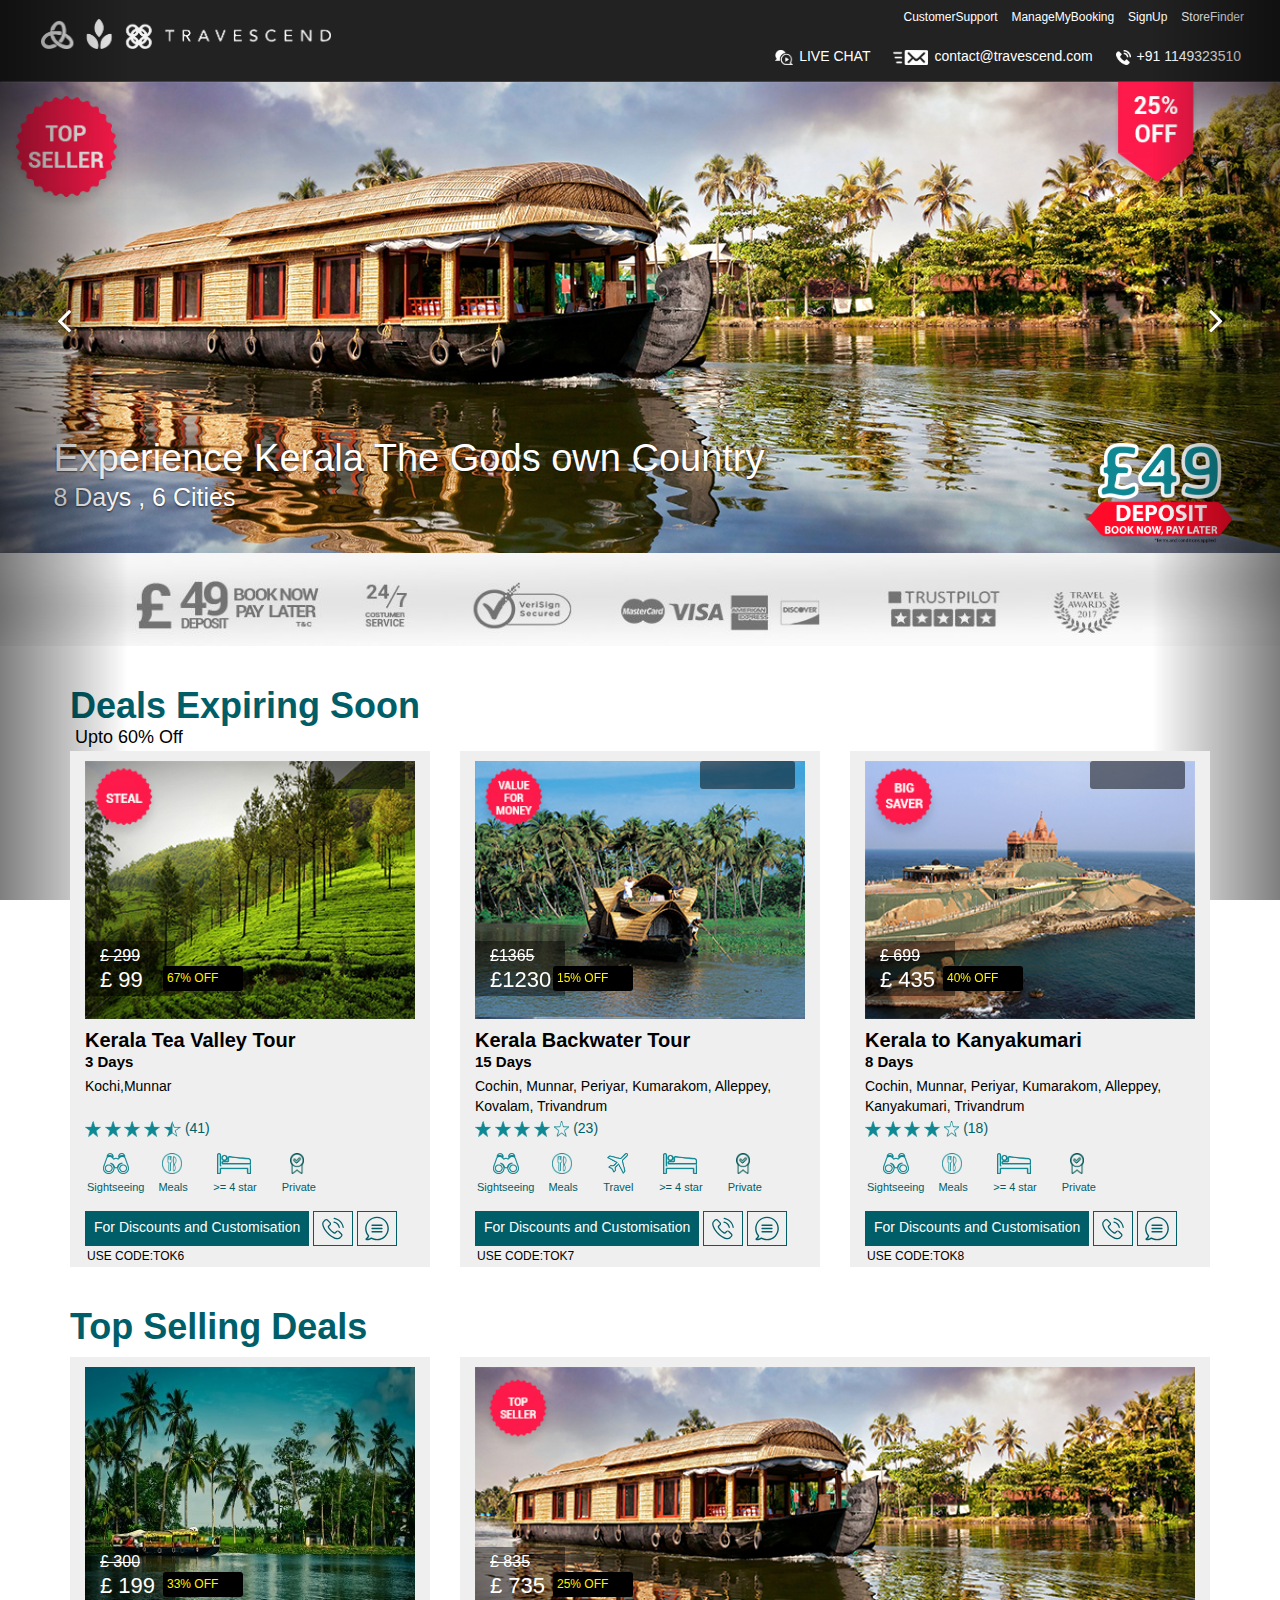
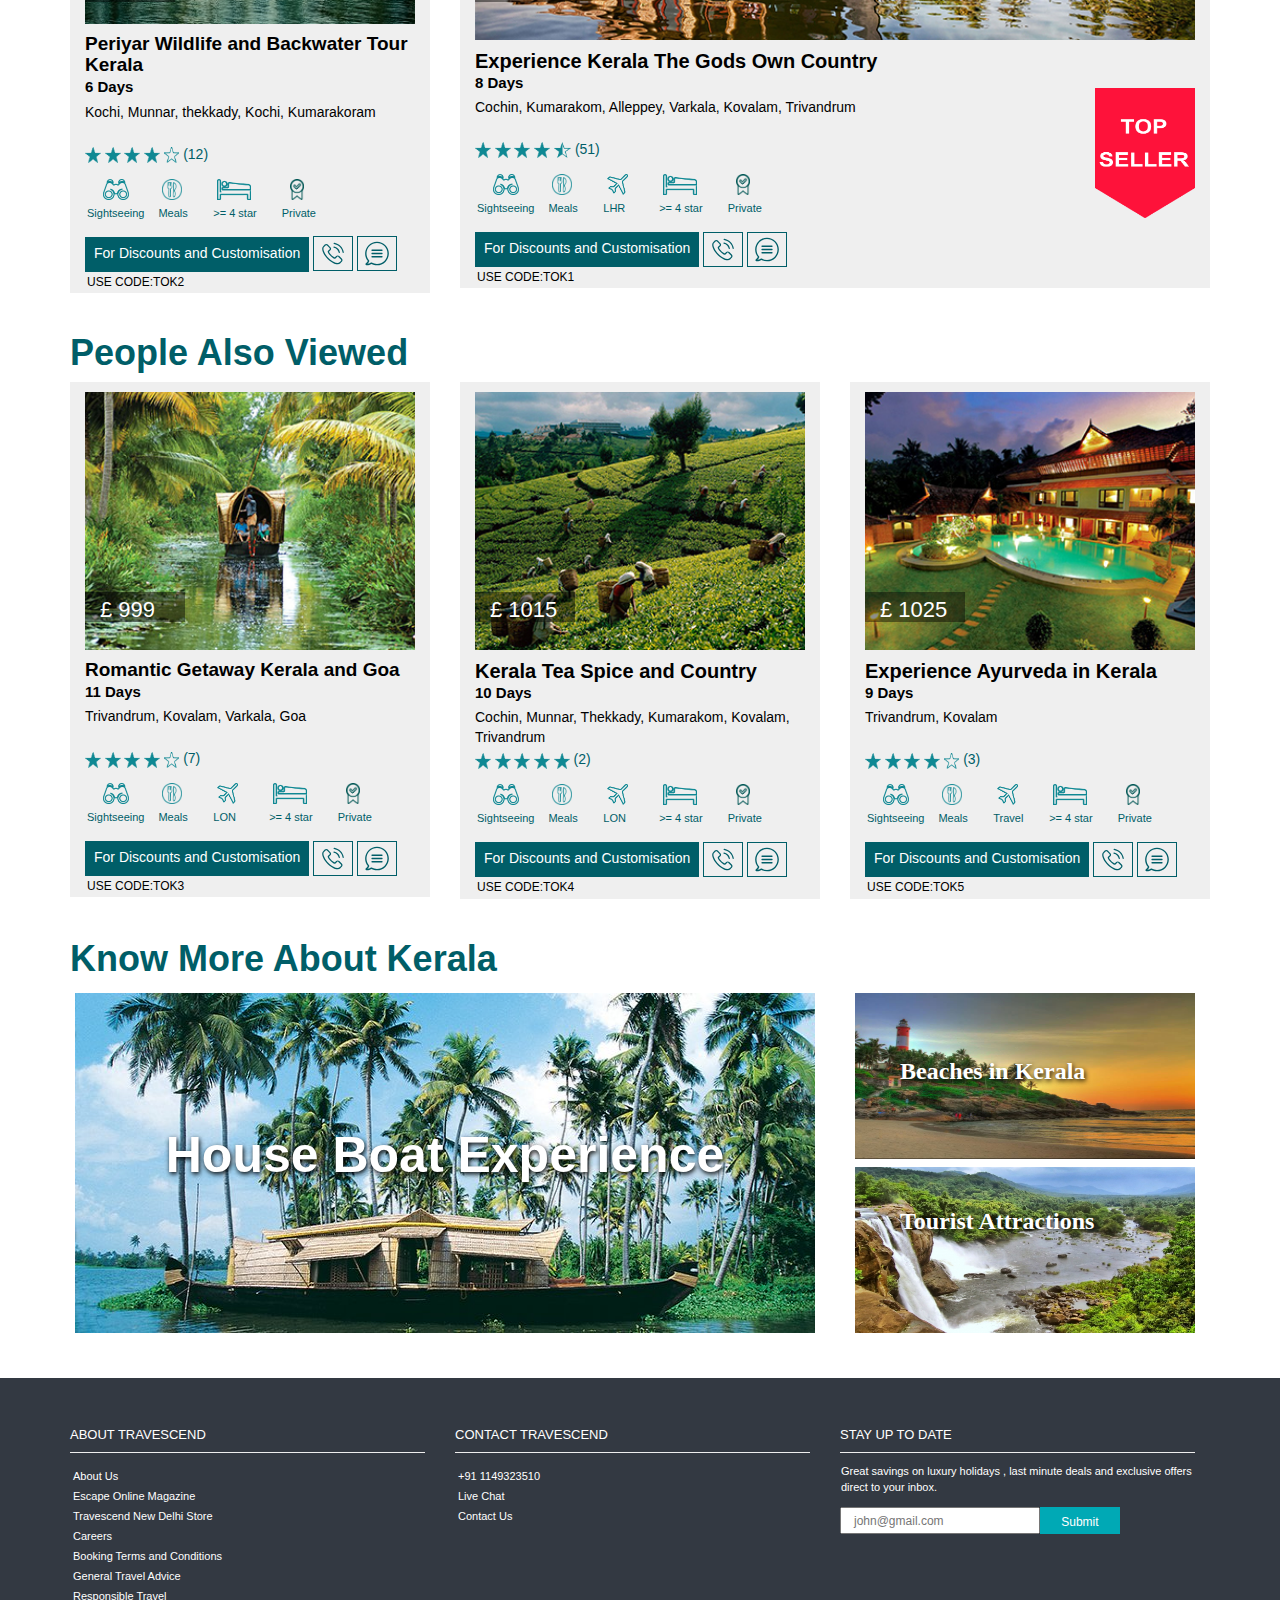
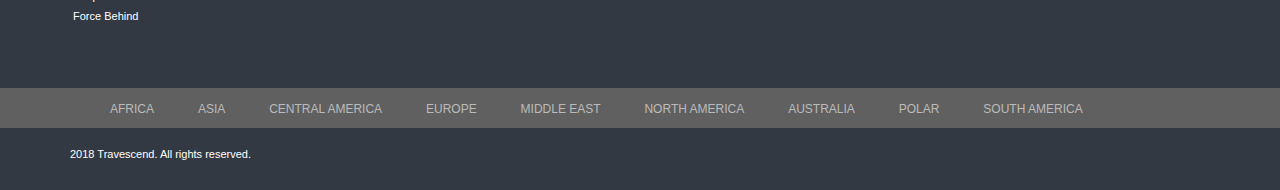
<file: index.html>
<html>
<head>
	<meta charset="utf-8">
	<meta http-equiv="X-UA-Compatible" content="IE=edge">
	<meta name="viewport" content="width=device-width, initial-scale=1">
	<title>Travescend</title>
	<link href="assets/css/bootstrap.min.css" rel="stylesheet">
	<link href="assets/css/style.css" rel="stylesheet">
	<link href="assets/css/responsive.css" rel="stylesheet">
	<link rel="stylesheet" href="https://cdnjs.cloudflare.com/ajax/libs/font-awesome/4.7.0/css/font-awesome.min.css">
	<!-- Slick Slide-->
	<script src="https://ajax.googleapis.com/ajax/libs/jquery/3.2.1/jquery.min.js"></script>
	<script src="https://maxcdn.bootstrapcdn.com/bootstrap/3.3.7/js/bootstrap.min.js"></script>
	
</head>
<body>
<!-- header starts -->
	<nav class="navbar navbar-inverse">
		<div class="container-fluid">
		  	<div class="navbar-header">
<!-- 		  		<button type="button" class="navbar-toggle collapsed" data-toggle="collapse" data-target="#navbar" aria-expanded="false" 
			aria-controls="navbar">
				<span class="sr-only">Toggle Navigation</span>
				<span class="icon-bar"></span>
				<span class="icon-bar"></span>
				<span class="icon-bar"></span>
				</button>
 -->		    	<a class="navbar-brand" href="#"><img src="images/logo-1.png"></a>
		  	</div>
		  	<!-- <div id="navbar" class="collapse navbar-collapse"> -->
		  	<ul class="nav navbar-nav navbar-right">
		     	<ul class="header-nav1">
					<li class="nav-li" ><a href="#" class="nav-a">CustomerSupport</a></li>
					<li class="nav-li" ><a href="#" class="nav-a">ManageMyBooking</a></li>
					<li class="nav-li" ><a href="#" class="nav-a">SignUp</a></li>
					<li class="nav-li" ><a href="#" class="nav-a">StoreFinder</a></li>
				</ul>
				<ul class="header-nav2">
					<li class="nav-li"><p class="nav-b" onclick="gtag_report_conversion()"><img src="images/chat.png" class="logo-icon">LIVE CHAT</p></li>
					<li class="nav-li"><a href="mailto:contact@travescend.com" class="nav-b"><img src="images/mail.png" class="logo-icon">contact@travescend.com</a></li>
					<li class="nav-li"><a href="tel:+91 1149323510" class="nav-b"><img src="images/phonecall.png" class="logo-icon">+91 1149323510</a></li>
				</ul>
		  	</ul>
		  	<!-- </div> -->
		</div>
	</nav>
<!-- header ends -->
	<!-- section2 starts -->
	<section class="section sect2">
	  	<div id="myCarousel" class="carousel slide" data-ride="carousel">
		  <!-- Wrapper for slides -->
			<div class="carousel-inner">
			    <div class="item active">
			      <img src="images/13.jpg" alt="Los Angeles">
			      	<div class="carousel-caption">
				        <div class="col-sm-10 col-xs-9">        
					        <h2 class="sect2h2">Experience Kerala The Gods own Country</h2>
					        <p class="sect2p">8 Days , 6 Cities</p>
					    </div>
					    <div class="bookie col-sm-2 col-xs-3">
					      	<a tel="" ><img src="images/UK.png" class="book" height="100"></a>
					    </div>
			     	</div>
			    </div>

			    <div class="item">
			      <img src="images/33.jpg" alt="Chicago">
			      	<div class="carousel-caption">
				        <div class="col-sm-10 col-xs-9">        
					        <h2 class="sect2h2">Periyar Wildlife and Backwater Tour Kerala</h2>
					        <p class="sect2p">6 Days , 5 Cities</p>
					    </div>
					    <div class="bookie col-sm-2 col-xs-3">
					      	<a tel="" ><img src="images/UK.png" class="book" height="100"></a>
					    </div>
			      	</div>
			    </div>

			    <div class="item">
			      <img src="images/23.jpg" alt="New York">
			      	<div class="carousel-caption">
				        <div class="col-sm-10 col-xs-9">        
					        <h2 class="sect2h2">Kerala Tea Valley Tour</h2>
					        <p class="sect2p">3 Days , 2 Cities</p>
					    </div>
					    <div class="bookie col-sm-2 col-xs-3">
					      	<a tel="" ><img src="images/UK.png" class="book" height="100"></a>
					    </div>
			      </div>
			    </div>
			</div>
		</div>
		<!-- Left and right controls -->
			  <a class="left carousel-control" id="control1" href="#myCarousel" data-slide="prev">
			    <i class="fa fa-angle-left"  aria-hidden="true"></i>
			    <span class="sr-only">Previous</span>
			  </a>
			  <a class="right carousel-control" id="control1" href="#myCarousel" data-slide="next">
			    <i class="fa fa-angle-right" aria-hidden="true"></i>
			    <span class="sr-only">Next</span>
			  </a>
		<img src="images/badges-uk.jpg" class="badges">
	</section>
	<!-- section2 ends -->

	<!-- section3 starts -->
		
	<!-- section3 ends -->

	<!-- section4 starts -->
	<section class="section sect4">
		<div class="container">
			<h1 class="sect4head">Deals Expiring Soon</h1>
			<p class="sect4par">Upto 60% Off</p>
			<div class="row" id="top-deals-desktop">
				<div class="col-md-4 col-sm-4 mobile-padding">
					<div class="sect4c1">
						<img src="images/teanew.jpg" class="sect4img img-responsive" width="330">
						<div class="sect4d">
							<div class="s4div1"><p class="s4p1">£ 299</p><p class="s4p2">£ 99</p></div>
							<div class="s4div2"><p class="s4p3">67% OFF</p></div>
						</div>
						<h3 class="sect4h3">Kerala Tea Valley Tour</h3>
						<p class="sect4p">3 Days</p>
						<div class="cities">Kochi,Munnar</div>
						<div class="stars">
							<img src="images/gavneet.png" class="star-fill">
							<img src="images/gavneet.png" class="star-fill">
							<img src="images/gavneet.png" class="star-fill">
							<img src="images/gavneet.png" class="star-fill">
							<img src="images/starhalf.png" class="star-empty">
							(41)
						</div>
						<ul class="sect4ul">
							<li class="sect4li"><a href="" ><img src="images/davneet.png" class="sect4icons1"><p class="par2">Sightseeing</p></a></li>
							<li class="sect4li"><a href="" ><img src="images/cavneet.png" class="sect4icons"><p class="par1">Meals</p></a></li>
							<li class="sect4li"><a href="" ><img src="images/hotel.png" class="sect4icons"><p class="par1"> >= 4 star</p></a></li>
							<li class="sect4li"><a href="" ><img src="images/tick.png" class="sect4icons2"><p class="par1"> Private</p></a></li>
						</ul>
						<div class="sect4bottom">
							<div class="b1"><a href="" class="b4">For Discounts and Customisation</a></div>
							<div class="b2"><a href="tel:+91 1149323510"><img src="images/phone-call.svg" class="tele"></a></div>
							<div class="b3"><a href=""><img src="images/chat.svg" class="chat"></a></div>
						</div>
						<div class="code">USE CODE:TOK6</div>
						<div class="timer"><p id="demo1"></p></div>
					</div>
				</div>


				<div class="col-md-4 col-sm-4 mobile-padding">
					<div class="sect4c1">
						<img src="images/sad.jpg" class="sect4img img-responsive" width="330">
					<div class="sect4d">
						<div class="s4div1"><p class="s4p1">£1365</p><p class="s4p2">£1230</p></div>
						<div class="s4div2"><p class="s4p3">15% OFF</p></div>
					</div>
					<h3 class="sect4h3">Kerala Backwater Tour</h3>
					<p class="sect4p">15 Days</p>
					<div class="cities">Cochin, Munnar, Periyar, Kumarakom, Alleppey, Kovalam, Trivandrum</div>
					<div class="stars">
						<img src="images/gavneet.png" class="star-fill">
						<img src="images/gavneet.png" class="star-fill">
						<img src="images/gavneet.png" class="star-fill">
						<img src="images/gavneet.png" class="star-fill">
						<img src="images/havneet.png" class="star-empty">
						(23)
					</div>
					<ul class="sect4ul">
						<li class="sect4li"><a href="" ><img src="images/davneet.png" class="sect4icons1"><p class="par2">Sightseeing</p></a></li>
						<li class="sect4li"><a href="" ><img src="images/cavneet.png" class="sect4icons"><p class="par1">Meals</p></a></li>
						<li class="sect4li"><a href="" ><img src="images/iavneet.png" class="sect4icons"><p class="par1">Travel</p></a></li>
						<li class="sect4li"><a href="" ><img src="images/hotel.png" class="sect4icons"><p class="par1"> >= 4 star</p></a></li>
						<li class="sect4li"><a href="" ><img src="images/tick.png" class="sect4icons2"><p class="par1"> Private</p></a></li>
					</ul>
					<div class="sect4bottom">
						<div class="b1"><a href="" class="b4">For Discounts and Customisation</a></div>
						<div class="b2"><a href="tel:+91 1149323510"><img src="images/phone-call.svg" class="tele"></a></div>
						<div class="b3"><a href=""><img src="images/chat.svg" class="chat"></a></div>
					</div>
					<div class="code">USE CODE:TOK7</div>
					
					<div class="timer"><p id="demo2"></p></div>
					</div>
					
				</div>


				<div class="col-md-4 col-sm-4 mobile-padding">
					<div class="sect4c1">
						<img src="images/kanya.jpg" class="sect4img img-responsive" width="330">
					<div class="sect4d">
						<div class="s4div1"><p class="s4p1">£ 699</p><p class="s4p2">£ 435</p></div>
						<div class="s4div2"><p class="s4p3">40% OFF</p></div>
					</div>
					<h3 class="sect4h3">Kerala to Kanyakumari</h3>
					<p class="sect4p">8 Days</p>
					<div class="cities">Cochin, Munnar, Periyar, Kumarakom, Alleppey, Kanyakumari, Trivandrum</div>
					<div class="stars">
						<img src="images/gavneet.png" class="star-fill">
						<img src="images/gavneet.png" class="star-fill">
						<img src="images/gavneet.png" class="star-fill">
						<img src="images/gavneet.png" class="star-fill">
						<img src="images/havneet.png" class="star-empty">
						(18)
					</div>
					<ul class="sect4ul">
						<li class="sect4li"><a href="" ><img src="images/davneet.png" class="sect4icons1"><p class="par2">Sightseeing</p></a></li>
						<li class="sect4li"><a href="" ><img src="images/cavneet.png" class="sect4icons"><p class="par1">Meals</p></a></li>
						<li class="sect4li"><a href="" ><img src="images/hotel.png" class="sect4icons"><p class="par1"> >= 4 star</p></a></li>
						<li class="sect4li"><a href="" ><img src="images/tick.png" class="sect4icons2"><p class="par1"> Private</p></a></li>
					</ul>
					<div class="sect4bottom">
						<div class="b1"><a href="" class="b4">For Discounts and Customisation</a></div>
						<div class="b2"><a href="tel:+91 1149323510"><img src="images/phone-call.svg" class="tele"></a></div>
						<div class="b3"><a href=""><img src="images/chat.svg" class="chat"></a></div>
					</div>
					<div class="code">USE CODE:TOK8</div>
					<div class="timer"><p id="demo3"></p></div>
					</div>
					
				</div>
			</div>
			<div class="row" id="top-deals-mobiles">
				<!-- Slider For Mobile Screen -->
				<div id="myCarousel" class="carousel slide" data-ride="carousel">
				  <!-- Wrapper for slides -->
					<div class="carousel-inner">
					    <div class="item active">
						      <div class="col-xs-6 mobile-padding">
								<div class="sect4c1">
									<img src="images/teanew.jpg" class="sect4img img-responsive" width="330">
									<div class="sect4d">
										<div class="s4div1"><p class="s4p1">£ 299</p><p class="s4p2">£ 99</p></div>
										<div class="s4div2"><p class="s4p3">67% OFF</p></div>
									</div>
									<h3 class="sect4h3">Kerala Tea Valley Tour</h3>
									<p class="sect4p">3 Days</p>
									<div class="cities">Kochi,Munnar</div>
									<div class="stars">
										<img src="images/gavneet.png" class="star-fill">
										<img src="images/gavneet.png" class="star-fill">
										<img src="images/gavneet.png" class="star-fill">
										<img src="images/gavneet.png" class="star-fill">
										<img src="images/starhalf.png" class="star-empty">
										(41)
									</div>
									<ul class="sect4ul">
										<li class="sect4li"><a href="" ><img src="images/davneet.png" class="sect4icons1"><p class="par2">Sightseeing</p></a></li>
										<li class="sect4li"><a href="" ><img src="images/cavneet.png" class="sect4icons"><p class="par1">Meals</p></a></li>
										<li class="sect4li"><a href="" ><img src="images/hotel.png" class="sect4icons"><p class="par1"> >= 4 star</p></a></li>
										<li class="sect4li"><a href="" ><img src="images/tick.png" class="sect4icons2"><p class="par1"> Private</p></a></li>
									</ul>
									<div class="sect4bottom">
										<div class="b1"><a href="" class="b4">For Discounts and Customisation</a></div>
										<div class="b2"><a href="tel:+91 1149323510"><img src="images/phone-call.svg" class="tele"></a></div>
										<div class="b3"><a href=""><img src="images/chat.svg" class="chat"></a></div>
									</div>
									<div class="code">USE CODE:TOK6</div>
									<div class="timer"><p id="demo4"></p></div>
								</div>
							</div>
							<div class="col-xs-6 mobile-padding">
								<div class="sect4c1">
									<img src="images/sad.jpg" class="sect4img img-responsive" width="330">
								<div class="sect4d">
									<div class="s4div1"><p class="s4p1">£1365</p><p class="s4p2">£1230</p></div>
									<div class="s4div2"><p class="s4p3">15% OFF</p></div>
								</div>
								<h3 class="sect4h3">Kerala Backwater Tour</h3>
								<p class="sect4p">15 Days</p>
								<div class="cities">Cochin, Munnar, Periyar, Kumarakom, Alleppey, Kovalam, Trivandrum</div>
								<div class="stars">
									<img src="images/gavneet.png" class="star-fill">
									<img src="images/gavneet.png" class="star-fill">
									<img src="images/gavneet.png" class="star-fill">
									<img src="images/gavneet.png" class="star-fill">
									<img src="images/havneet.png" class="star-empty">
									(23)
								</div>
								<ul class="sect4ul">
									<li class="sect4li"><a href="" ><img src="images/davneet.png" class="sect4icons1"><p class="par2">Sightseeing</p></a></li>
									<li class="sect4li"><a href="" ><img src="images/cavneet.png" class="sect4icons"><p class="par1">Meals</p></a></li>
									<li class="sect4li"><a href="" ><img src="images/iavneet.png" class="sect4icons"><p class="par1">Travel</p></a></li>
									<li class="sect4li"><a href="" ><img src="images/hotel.png" class="sect4icons"><p class="par1"> >= 4 star</p></a></li>
									<li class="sect4li"><a href="" ><img src="images/tick.png" class="sect4icons2"><p class="par1"> Private</p></a></li>
								</ul>
								<div class="sect4bottom">
									<div class="b1"><a href="" class="b4">For Discounts and Customisation</a></div>
									<div class="b2"><a href="tel:+91 1149323510"><img src="images/phone-call.svg" class="tele"></a></div>
									<div class="b3"><a href=""><img src="images/chat.svg" class="chat"></a></div>
								</div>
								<div class="code">USE CODE:TOK7</div>
								
								<div class="timer"><p id="demo5"></p></div>
								</div>
							</div>
					    </div>

					    <div class="item">
					      <div class="col-xs-6 mobile-padding">
							<div class="sect4c1">
								<img src="images/kanya.jpg" class="sect4img img-responsive" width="330">
							<div class="sect4d">
								<div class="s4div1"><p class="s4p1">£ 699</p><p class="s4p2">£ 435</p></div>
								<div class="s4div2"><p class="s4p3">40% OFF</p></div>
							</div>
							<h3 class="sect4h3">Kerala to Kanyakumari</h3>
							<p class="sect4p">8 Days</p>
							<div class="cities">Cochin, Munnar, Periyar, Kumarakom, Alleppey, Kanyakumari, Trivandrum</div>
							<div class="stars">
								<img src="images/gavneet.png" class="star-fill">
								<img src="images/gavneet.png" class="star-fill">
								<img src="images/gavneet.png" class="star-fill">
								<img src="images/gavneet.png" class="star-fill">
								<img src="images/havneet.png" class="star-empty">
								(18)
							</div>
							<ul class="sect4ul">
								<li class="sect4li"><a href="" ><img src="images/davneet.png" class="sect4icons1"><p class="par2">Sightseeing</p></a></li>
								<li class="sect4li"><a href="" ><img src="images/cavneet.png" class="sect4icons"><p class="par1">Meals</p></a></li>
								<li class="sect4li"><a href="" ><img src="images/hotel.png" class="sect4icons"><p class="par1"> >= 4 star</p></a></li>
								<li class="sect4li"><a href="" ><img src="images/tick.png" class="sect4icons2"><p class="par1"> Private</p></a></li>
							</ul>
							<div class="sect4bottom">
								<div class="b1"><a href="" class="b4">For Discounts and Customisation</a></div>
								<div class="b2"><a href="tel:+91 1149323510"><img src="images/phone-call.svg" class="tele"></a></div>
								<div class="b3"><a href=""><img src="images/chat.svg" class="chat"></a></div>
							</div>
							<div class="code">USE CODE:TOK8</div>
							<div class="timer"><p id="demo6"></p></div>
							</div>
							
						</div>
						<div class="col-xs-6 mobile-padding">
								<div class="sect4c1">
									<img src="images/teanew.jpg" class="sect4img img-responsive" width="330">
									<div class="sect4d">
										<div class="s4div1"><p class="s4p1">£ 299</p><p class="s4p2">£ 99</p></div>
										<div class="s4div2"><p class="s4p3">67% OFF</p></div>
									</div>
									<h3 class="sect4h3">Kerala Tea Valley Tour</h3>
									<p class="sect4p">3 Days</p>
									<div class="cities">Kochi,Munnar</div>
									<div class="stars">
										<img src="images/gavneet.png" class="star-fill">
										<img src="images/gavneet.png" class="star-fill">
										<img src="images/gavneet.png" class="star-fill">
										<img src="images/gavneet.png" class="star-fill">
										<img src="images/starhalf.png" class="star-empty">
										(41)
									</div>
									<ul class="sect4ul">
										<li class="sect4li"><a href="" ><img src="images/davneet.png" class="sect4icons1"><p class="par2">Sightseeing</p></a></li>
										<li class="sect4li"><a href="" ><img src="images/cavneet.png" class="sect4icons"><p class="par1">Meals</p></a></li>
										<li class="sect4li"><a href="" ><img src="images/hotel.png" class="sect4icons"><p class="par1"> >= 4 star</p></a></li>
										<li class="sect4li"><a href="" ><img src="images/tick.png" class="sect4icons2"><p class="par1"> Private</p></a></li>
									</ul>
									<div class="sect4bottom">
										<div class="b1"><a href="" class="b4">For Discounts and Customisation</a></div>
										<div class="b2"><a href="tel:+91 1149323510"><img src="images/phone-call.svg" class="tele"></a></div>
										<div class="b3"><a href=""><img src="images/chat.svg" class="chat"></a></div>
									</div>
									<div class="code">USE CODE:TOK6</div>
									<div class="timer"><p id="demo7"></p></div>
								</div>
							</div>
					    </div>
					</div>
				</div>
		<!-- Slider End  -->
			</div>
		</div>
	</section>
	<!-- section4 ends -->

	<!-- section5 starts -->
	<section class="section sect5">
		<div class="container">
			<h1 class="sect4head">Top Selling Deals</h1>
			<div class="row">


				<div class="col-md-4 col-sm-4 mobile-padding">
					<div class="sect6c1">
						<img src="images/12.jpg" class="sect4img img-responsive" width="330">
					<div class="sect4d sect5d">
						<div class="s4div1"><p class="s4p1">£ 300</p><p class="s4p2">£ 199</p></div>
						<div class="s4div2"><p class="s4p3">33% OFF</p></div>
					</div>
					<h3 class="sect4h3l">Periyar Wildlife and Backwater Tour Kerala</h3>
					<p class="sect4p">6 Days</p>
					<div class="cities"><p>Kochi, Munnar, thekkady, Kochi, Kumarakoram </p></div>
					<div class="stars">
						<img src="images/gavneet.png" class="star-fill">
						<img src="images/gavneet.png" class="star-fill">
						<img src="images/gavneet.png" class="star-fill">
						<img src="images/gavneet.png" class="star-fill">
						<img src="images/havneet.png" class="star-empty">
						(12)
					</div>
					<ul class="sect4ul">
						<li class="sect4li"><a href="" ><img src="images/davneet.png" class="sect4icons1"><p class="par2">Sightseeing</p></a></li>
						<li class="sect4li"><a href="" ><img src="images/cavneet.png" class="sect4icons"><p class="par1">Meals</p></a></li>
						<li class="sect4li"><a href="" ><img src="images/hotel.png" class="sect4icons"><p class="par1"> >= 4 star</p></a></li>
						<li class="sect4li"><a href="" ><img src="images/tick.png" class="sect4icons2"><p class="par1"> Private</p></a></li>
					</ul>
					<div class="sect4bottom">
						<div class="b1"><a href="" class="b4">For Discounts and Customisation</a></div>
						<div class="b2"><a href="tel:+91 1149323510"><img src="images/phone-call.svg" class="tele"></a></div>
						<div class="b3"><a href=""><img src="images/chat.svg" class="chat"></a></div>
					</div>
					<div class="code">USE CODE:TOK2</div>
					</div>
					
				</div>


				<div class="col-md-8 col-sm-8 mobile-padding">
					<div class="sect5c1">
						<img src="images/bigb.jpg" class="sect4img img-responsive" width="720">
					<div class="sect4d">
						<div class="s4div1"><p class="s4p1">£ 835</p><p class="s4p2">£ 735</p></div>
						<div class="s4div2"><p class="s4p3">25% OFF</p></div>
					</div>
					<h3 class="sect4h3">Experience Kerala The Gods Own Country</h3>
					<p class="sect4p">8 Days</p>
					<div class="cities">Cochin, Kumarakom, Alleppey, Varkala, Kovalam, Trivandrum</div>
					<div class="stars">
						<img src="images/gavneet.png" class="star-fill">
						<img src="images/gavneet.png" class="star-fill">
						<img src="images/gavneet.png" class="star-fill">
						<img src="images/gavneet.png" class="star-fill">
						<img src="images/starhalf.png" class="star-empty">
						(51)
					</div>
					<ul class="sect4ul">
						<li class="sect4li"><a href="" ><img src="images/davneet.png" class="sect4icons1"><p class="par2">Sightseeing</p></a></li>
						<li class="sect4li"><a href="" ><img src="images/cavneet.png" class="sect4icons"><p class="par1">Meals</p></a></li>
						<li class="sect4li"><a href="" ><img src="images/iavneet.png" class="sect4icons"><p class="par1">LHR</p></a></li>
						<li class="sect4li"><a href="" ><img src="images/hotel.png" class="sect4icons"><p class="par1"> >= 4 star</p></a></li>
						<li class="sect4li"><a href="" ><img src="images/tick.png" class="sect4icons2"><p class="par1"> Private</p></a></li>
					</ul>
					<div class="sect4bottom">
						<div class="b1"><a href="" class="b4">For Discounts and Customisation</a></div>
						<div class="b2"><a href="tel:+91 1149323510"><img src="images/phone-call.svg" class="tele"></a></div>
						<div class="b3"><a href=""><img src="images/chat.svg" class="chat"></a></div>
					</div>
					<div class="code">USE CODE:TOK1</div>
					<div class="god-badge"><img src="images/top seller.png" class="god-b"></div>
					</div>
					
				</div>


			</div>
		</div>
	</section>
	<!-- section5 ends -->

	<!-- section6 starts -->
	<section class="section sect6">
		<div class="container">
			<h1 class="sect4head">People Also Viewed</h1>
			<div class="row" id="viewed-desktop">
				<div class="col-md-4 col-sm-4 mobile-padding">
					<div class="sect4c1">
						<img src="images/romantic.jpg" class="sect4img img-responsive" width="330">
					<div class="sect4d">
						<div class="s4div4"><p class="s4p2">£ 999</p></div>
					</div>
					<h3 class="sect4h3l">Romantic Getaway Kerala and Goa</h3>
					<p class="sect4p">11 Days</p>
					<div class="cities">Trivandrum, Kovalam, Varkala, Goa</div>
					<div class="stars">
						<img src="images/gavneet.png" class="star-fill">
						<img src="images/gavneet.png" class="star-fill">
						<img src="images/gavneet.png" class="star-fill">
						<img src="images/gavneet.png" class="star-fill">
						<img src="images/havneet.png" class="star-empty">
						(7)
					</div>
					<ul class="sect4ul">
						<li class="sect4li"><a href="" ><img src="images/davneet.png" class="sect4icons1"><p class="par2">Sightseeing</p></a></li>
						<li class="sect4li"><a href="" ><img src="images/cavneet.png" class="sect4icons"><p class="par1">Meals</p></a></li>
						<li class="sect4li"><a href="" ><img src="images/iavneet.png" class="sect4icons"><p class="par1">LON</p></a></li>
						<li class="sect4li"><a href="" ><img src="images/hotel.png" class="sect4icons"><p class="par1"> >= 4 star</p></a></li>
						<li class="sect4li"><a href="" ><img src="images/tick.png" class="sect4icons2"><p class="par1"> Private</p></a></li>
					</ul>
					<div class="sect4bottom">
						<div class="b1"><a href="" class="b4">For Discounts and Customisation</a></div>
						<div class="b2"><a href="tel:+91 1149323510"><img src="images/phone-call.svg" class="tele"></a></div>
						<div class="b3"><a href=""><img src="images/chat.svg" class="chat"></a></div>
					</div>
					<div class="code">USE CODE:TOK3</div>	
					</div>
					
				</div>


				<div class="col-md-4 col-sm-4 mobile-padding">
					<div class="sect4c1">
						<img src="images/tea.jpg" class="sect4img img-responsive" width="330">
					<div class="sect4d">
						<div class="s4div4"><p class="s4p2">£ 1015</p></div>
					</div>
					<h3 class="sect4h3">Kerala Tea Spice and Country</h3>
					<p class="sect4p">10 Days</p>
					<div class="cities">Cochin, Munnar, Thekkady, Kumarakom, Kovalam, Trivandrum</div>
					<div class="stars">
						<img src="images/gavneet.png" class="star-fill">
						<img src="images/gavneet.png" class="star-fill">
						<img src="images/gavneet.png" class="star-fill">
						<img src="images/gavneet.png" class="star-fill">
						<img src="images/gavneet.png" class="star-empty">
						(2)
					</div>
					<ul class="sect4ul">
						<li class="sect4li"><a href="" ><img src="images/davneet.png" class="sect4icons1"><p class="par2">Sightseeing</p></a></li>
						<li class="sect4li"><a href="" ><img src="images/cavneet.png" class="sect4icons"><p class="par1">Meals</p></a></li>
						<li class="sect4li"><a href="" ><img src="images/iavneet.png" class="sect4icons"><p class="par1">LON</p></a></li>
						<li class="sect4li"><a href="" ><img src="images/hotel.png" class="sect4icons"><p class="par1"> >= 4 star</p></a></li>
						<li class="sect4li"><a href="" ><img src="images/tick.png" class="sect4icons2"><p class="par1"> Private</p></a></li>
					</ul>
					<div class="sect4bottom">
						<div class="b1"><a href="" class="b4">For Discounts and Customisation</a></div>
						<div class="b2"><a href="tel:+91 1149323510"><img src="images/phone-call.svg" class="tele"></a></div>
						<div class="b3"><a href=""><img src="images/chat.svg" class="chat"></a></div>
					</div>
					<div class="code">USE CODE:TOK4</div>
					</div>
					
				</div>


				<div class="col-md-4 col-sm-4 mobile-padding">
					<div class="sect4c1">
						<img src="images/ayurveda.jpg" class="sect4img img-responsive" width="330">
					<div class="sect4d">
						<div class="s4div4"><p class="s4p2">£ 1025</p></div>
					</div>
					<h3 class="sect4h3">Experience Ayurveda in Kerala</h3>
					<p class="sect4p">9 Days</p>
					<div class="cities">Trivandrum, Kovalam</div>
					<div class="stars">
						<img src="images/gavneet.png" class="star-fill">
						<img src="images/gavneet.png" class="star-fill">
						<img src="images/gavneet.png" class="star-fill">
						<img src="images/gavneet.png" class="star-fill">
						<img src="images/havneet.png" class="star-empty">
						(3)
					</div>
					<ul class="sect4ul">
						<li class="sect4li"><a href="" ><img src="images/davneet.png" class="sect4icons1"><p class="par2">Sightseeing</p></a></li>
						<li class="sect4li"><a href="" ><img src="images/cavneet.png" class="sect4icons"><p class="par1">Meals</p></a></li>
						<li class="sect4li"><a href="" ><img src="images/iavneet.png" class="sect4icons"><p class="par1">Travel</p></a></li>
						<li class="sect4li"><a href="" ><img src="images/hotel.png" class="sect4icons"><p class="par1"> >= 4 star</p></a></li>
						<li class="sect4li"><a href="" ><img src="images/tick.png" class="sect4icons2"><p class="par1"> Private</p></a></li>
					</ul>
					<div class="sect4bottom">
						<div class="b1"><a href="" class="b4">For Discounts and Customisation</a></div>
						<div class="b2"><a href="tel:+91 1149323510"><img src="images/phone-call.svg" class="tele"></a></div>
						<div class="b3"><a href=""><img src="images/chat.svg" class="chat"></a></div>
					</div>
					<div class="code">USE CODE:TOK5</div>
					</div>
					
				</div>


			</div>

			<div class="row" id="viewed-mobiles">
				<!-- Slider For Mobile Screen -->
				<div id="myCarousel" class="carousel slide" data-ride="carousel">
				  <!-- Wrapper for slides -->
					<div class="carousel-inner">
					    <div class="item active">
						      <div class="col-xs-6 mobile-padding">
								<div class="sect4c1">
									<img src="images/romantic.jpg" class="sect4img img-responsive" width="330">
								<div class="sect4d sect6d">
									<div class="s4div4"><p class="s4p2">£ 999</p></div>
								</div>
								<h3 class="sect4h3l">Romantic Getaway Kerala and Goa</h3>
								<p class="sect4p">11 Days</p>
								<div class="cities">Trivandrum, Kovalam, Varkala, Goa</div>
								<div class="stars">
									<img src="images/gavneet.png" class="star-fill">
									<img src="images/gavneet.png" class="star-fill">
									<img src="images/gavneet.png" class="star-fill">
									<img src="images/gavneet.png" class="star-fill">
									<img src="images/havneet.png" class="star-empty">
									(7)
								</div>
								<ul class="sect4ul">
									<li class="sect4li"><a href="" ><img src="images/davneet.png" class="sect4icons1"><p class="par2">Sightseeing</p></a></li>
									<li class="sect4li"><a href="" ><img src="images/cavneet.png" class="sect4icons"><p class="par1">Meals</p></a></li>
									<li class="sect4li"><a href="" ><img src="images/iavneet.png" class="sect4icons"><p class="par1">LON</p></a></li>
									<li class="sect4li"><a href="" ><img src="images/hotel.png" class="sect4icons"><p class="par1"> >= 4 star</p></a></li>
									<li class="sect4li"><a href="" ><img src="images/tick.png" class="sect4icons2"><p class="par1"> Private</p></a></li>
								</ul>
								<div class="sect4bottom">
									<div class="b1"><a href="" class="b4">For Discounts and Customisation</a></div>
									<div class="b2"><a href="tel:+91 1149323510"><img src="images/phone-call.svg" class="tele"></a></div>
									<div class="b3"><a href=""><img src="images/chat.svg" class="chat"></a></div>
								</div>
								<div class="code">USE CODE:TOK3</div>	
								</div>
								
							</div>
							<div class="col-xs-6 mobile-padding">
								<div class="sect4c1">
									<img src="images/tea.jpg" class="sect4img img-responsive" width="330">
								<div class="sect4d sect6d">
									<div class="s4div4"><p class="s4p2">£ 1015</p></div>
								</div>
								<h3 class="sect4h3">Kerala Tea Spice and Country</h3>
								<p class="sect4p">10 Days</p>
								<div class="cities">Cochin, Munnar, Thekkady, Kumarakom, Kovalam, Trivandrum</div>
								<div class="stars">
									<img src="images/gavneet.png" class="star-fill">
									<img src="images/gavneet.png" class="star-fill">
									<img src="images/gavneet.png" class="star-fill">
									<img src="images/gavneet.png" class="star-fill">
									<img src="images/gavneet.png" class="star-empty">
									(2)
								</div>
								<ul class="sect4ul">
									<li class="sect4li"><a href="" ><img src="images/davneet.png" class="sect4icons1"><p class="par2">Sightseeing</p></a></li>
									<li class="sect4li"><a href="" ><img src="images/cavneet.png" class="sect4icons"><p class="par1">Meals</p></a></li>
									<li class="sect4li"><a href="" ><img src="images/iavneet.png" class="sect4icons"><p class="par1">LON</p></a></li>
									<li class="sect4li"><a href="" ><img src="images/hotel.png" class="sect4icons"><p class="par1"> >= 4 star</p></a></li>
									<li class="sect4li"><a href="" ><img src="images/tick.png" class="sect4icons2"><p class="par1"> Private</p></a></li>
								</ul>
								<div class="sect4bottom">
									<div class="b1"><a href="" class="b4">For Discounts and Customisation</a></div>
									<div class="b2"><a href="tel:+91 1149323510"><img src="images/phone-call.svg" class="tele"></a></div>
									<div class="b3"><a href=""><img src="images/chat.svg" class="chat"></a></div>
								</div>
								<div class="code">USE CODE:TOK4</div>
								</div>
								
							</div>
					    </div>

					    <div class="item">
					      <div class="col-xs-6 mobile-padding">
							<div class="sect4c1">
								<img src="images/ayurveda.jpg" class="sect4img img-responsive" width="330">
							<div class="sect4d sect6d">
								<div class="s4div4 "><p class="s4p2">£ 1025</p></div>
							</div>
							<h3 class="sect4h3">Experience Ayurveda in Kerala</h3>
							<p class="sect4p">9 Days</p>
							<div class="cities">Trivandrum, Kovalam</div>
							<div class="stars">
								<img src="images/gavneet.png" class="star-fill">
								<img src="images/gavneet.png" class="star-fill">
								<img src="images/gavneet.png" class="star-fill">
								<img src="images/gavneet.png" class="star-fill">
								<img src="images/havneet.png" class="star-empty">
								(3)
							</div>
							<ul class="sect4ul">
								<li class="sect4li"><a href="" ><img src="images/davneet.png" class="sect4icons1"><p class="par2">Sightseeing</p></a></li>
								<li class="sect4li"><a href="" ><img src="images/cavneet.png" class="sect4icons"><p class="par1">Meals</p></a></li>
								<li class="sect4li"><a href="" ><img src="images/iavneet.png" class="sect4icons"><p class="par1">Travel</p></a></li>
								<li class="sect4li"><a href="" ><img src="images/hotel.png" class="sect4icons"><p class="par1"> >= 4 star</p></a></li>
								<li class="sect4li"><a href="" ><img src="images/tick.png" class="sect4icons2"><p class="par1"> Private</p></a></li>
							</ul>
							<div class="sect4bottom">
								<div class="b1"><a href="" class="b4">For Discounts and Customisation</a></div>
								<div class="b2"><a href="tel:+91 1149323510"><img src="images/phone-call.svg" class="tele"></a></div>
								<div class="b3"><a href=""><img src="images/chat.svg" class="chat"></a></div>
							</div>
							<div class="code">USE CODE:TOK5</div>
							</div>
							
						</div>
						<div class="col-xs-6 mobile-padding">
								<div class="sect4c1">
									<img src="images/romantic.jpg" class="sect4img img-responsive" width="330">
								<div class="sect4d sect6d">
									<div class="s4div4"><p class="s4p2">£ 999</p></div>
								</div>
								<h3 class="sect4h3l">Romantic Getaway Kerala and Goa</h3>
								<p class="sect4p">11 Days</p>
								<div class="cities">Trivandrum, Kovalam, Varkala, Goa</div>
								<div class="stars">
									<img src="images/gavneet.png" class="star-fill">
									<img src="images/gavneet.png" class="star-fill">
									<img src="images/gavneet.png" class="star-fill">
									<img src="images/gavneet.png" class="star-fill">
									<img src="images/havneet.png" class="star-empty">
									(7)
								</div>
								<ul class="sect4ul">
									<li class="sect4li"><a href="" ><img src="images/davneet.png" class="sect4icons1"><p class="par2">Sightseeing</p></a></li>
									<li class="sect4li"><a href="" ><img src="images/cavneet.png" class="sect4icons"><p class="par1">Meals</p></a></li>
									<li class="sect4li"><a href="" ><img src="images/iavneet.png" class="sect4icons"><p class="par1">LON</p></a></li>
									<li class="sect4li"><a href="" ><img src="images/hotel.png" class="sect4icons"><p class="par1"> >= 4 star</p></a></li>
									<li class="sect4li"><a href="" ><img src="images/tick.png" class="sect4icons2"><p class="par1"> Private</p></a></li>
								</ul>
								<div class="sect4bottom">
									<div class="b1"><a href="" class="b4">For Discounts and Customisation</a></div>
									<div class="b2"><a href="tel:+91 1149323510"><img src="images/phone-call.svg" class="tele"></a></div>
									<div class="b3"><a href=""><img src="images/chat.svg" class="chat"></a></div>
								</div>
								<div class="code">USE CODE:TOK3</div>	
								</div>
								
							</div>
					    </div>
					</div>
				</div>
		<!-- Slider End  -->
			</div>

		</div>
	</section>
	<!-- section6 ends -->

	<!-- section7 starts -->
	<section class="section sect7">
		<div class="container">
			<h1 class="sect4head">Know More About Kerala</h1>
			<div class="row">
				<div class="col-md-8 col-sm-8 mobile-padding">
					<div class="sect7c1">
						<img src="images/houseboat.jpg" class="side3 img-responsive house" width="800">
						<a href="https://medium.com/@paradiseholidays/100-things-to-do-in-kerala-90ade444966b" target="_blank"><h3 class="sect7h3">House Boat Experience</h3></a>
					</div>
					
				</div>
				<div class="col-md-4 col-sm-4 mobile-padding">
					<div class="sect8c1">
						<img src="images/kovalam.jpg" class="side1 img-responsive">
					<a href="https://medium.com/@paradiseholidays/top-18-beaches-in-kerala-everyone-should-explore-95ab601d9605" target="_blank"><h3 class="sect7h1">Beaches in Kerala</h3></a>
					<img src="images/milk.jpg" class="side2 img-responsive">
					<a href="http://www.sid-thewanderer.com/2016/04/a-first-timers-travel-guide-to-kerala.html" target="_blank"><h3 class="sect7h2">Tourist Attractions</h3></a>	
					</div>
					
				</div>
			</div>

		</div>
	</section>
	<!-- section7 ends -->


	<!-- footer starts -->
	<footer class="footer">
		<div class="container">
			<div class="row foot" id="foo2">
			<div class="col-md-4 col-sm-4 col-xs-12">
				<h3 class="footer-head">ABOUT TRAVESCEND</h3>
				<ul class="footer-ul">
					<li><a href="" class="footer-li">About Us</a></li>
					<li><a href="" class="footer-li">Escape Online Magazine</a></li>
					<li><a href="" class="footer-li">Travescend New Delhi Store</a></li>
					<li><a href="" class="footer-li">Careers</a></li>
					<li><a href="" class="footer-li">Booking Terms and Conditions</a></li>
					<li><a href="" class="footer-li">General Travel Advice</a></li>
					<li><a href="" class="footer-li">Responsible Travel</a></li>
					<li><a href="" class="footer-li">Force Behind</a></li>
				</ul>
			</div>
			<div class="col-md-4 col-sm-4 col-xs-12">
				<h3 class="footer-head">CONTACT TRAVESCEND</h3>
				<ul class="footer-ul">
					<li><a href="" class="footer-li">+91 1149323510</a></li>
					<li><a href="" class="footer-li">Live Chat</a></li>
					<li><a href="" class="footer-li">Contact Us</a></li>
				</ul>
			</div>
			<div class="col-md-4 col-sm-4 col-xs-12">
				<h3 class="footer-head">STAY UP TO DATE</h3>
				<p class="footer-para">Great savings on luxury holidays , last minute deals and exclusive offers direct to your inbox.</p>
				<form action="">
					<input class="mail" placeholder="john@gmail.com" type="email">
					<button class="btn" id="btn-style" type="submit">Submit</button>
				</form>
			</div>
		</div>
		</div>
		
		<div class="strip">
			<div class="container">
				<ul>
					<li class="strip-li">AFRICA</li>
					<li class="strip-li">ASIA</li>
					<li class="strip-li">CENTRAL AMERICA</li>
					<li class="strip-li">EUROPE</li>
					<li class="strip-li">MIDDLE EAST</li>
					<li class="strip-li">NORTH AMERICA</li>
					<li class="strip-li">AUSTRALIA</li>
					<li class="strip-li">POLAR</li>
					<li class="strip-li">SOUTH AMERICA</li>
				</ul>
			</div>
		</div>
		<div class="foot1">
			<div class="container">
				<p class="footer-para1">2018 Travescend. All rights reserved.</p>
			</div>
		</div>
	</footer>
	<!-- footer ends -->
	
	
<script>
// Set the date we're counting down to
var countDownDate = new Date("Jan 18, 2018 20:30:25").getTime();

// Update the count down every 1 second
var x = setInterval(function() {

    // Get todays date and time
    var now = new Date().getTime();
    
    // Find the distance between now an the count down date
    var distance = countDownDate - now;
    
    // Time calculations for days, hours, minutes and seconds
    var hours = Math.floor((distance % (1000 * 60 * 60 * 24)) / (1000 * 60 * 60));
    var minutes = Math.floor((distance % (1000 * 60 * 60)) / (1000 * 60));
    var seconds = Math.floor((distance % (1000 * 60)) / 1000);
    
    // Output the result in an element with id="demo"
    document.getElementById("demo1").innerHTML =  hours + "h: "
    + minutes + "m: " + seconds + "s ";
    document.getElementById("demo2").innerHTML =  hours + "h: "
    + minutes + "m: " + seconds + "s ";
    document.getElementById("demo3").innerHTML =  hours + "h: "
    + minutes + "m: " + seconds + "s ";
    document.getElementById("demo4").innerHTML =  hours + "h: "
    + minutes + "m: " + seconds + "s ";
    document.getElementById("demo5").innerHTML =  hours + "h: "
    + minutes + "m: " + seconds + "s ";
    document.getElementById("demo6").innerHTML =  hours + "h: "
    + minutes + "m: " + seconds + "s ";
    document.getElementById("demo7").innerHTML =  hours + "h: "
    + minutes + "m: " + seconds + "s ";

    // If the count down is over, write some text 
    if (distance < 0) {
        clearInterval(x);
        document.getElementById("demo1").innerHTML = "EXPIRED";
        document.getElementById("demo2").innerHTML = "EXPIRED";
        document.getElementById("demo3").innerHTML = "EXPIRED";
        document.getElementById("demo4").innerHTML = "EXPIRED";
        document.getElementById("demo5").innerHTML = "EXPIRED";
        document.getElementById("demo6").innerHTML = "EXPIRED";
        document.getElementById("demo7").innerHTML = "EXPIRED";
        // document.getElementById("demo8").innerHTML = "EXPIRED";
        // document.getElementById("demo9").innerHTML = "EXPIRED";
       

    }
}, 1000);
$(document).ready(function(){
    $("#mobile-show").hide();
    $("#show").click(function(){
      $("#mobile-show").toggle(1000); 
    });
});
$(document).on('ready', function() {
      $(".center").slick({
        dots: false,
        infinite: true,
        centerMode: true,
        slidesToShow: 1,
        slidesToScroll: 2
      });
    });

</script>
<!-- Event snippet for Form Leads conversion page
In your html page, add the snippet and call gtag_report_conversion when someone clicks on the chosen link or button. -->
<script>
function gtag_report_conversion(url) {
  var callback = function () {
    if (typeof(url) != 'undefined') {
      window.location = url;
    }
  };
  gtag('event', 'conversion', {
      'send_to': 'AW-852627699/tlqoCI6R33kQ86HIlgM',
      'event_callback': callback
  });
  return false;
}
</script>
<!--Start of Tawk.to Script-->
<script type="text/javascript">
var Tawk_API=Tawk_API||{}, Tawk_LoadStart=new Date();
(function(){
var s1=document.createElement("script"),s0=document.getElementsByTagName("script")[0];
s1.async=true;
s1.src='https://embed.tawk.to/5a61903a4b401e45400c370d/default';
s1.charset='UTF-8';
s1.setAttribute('crossorigin','*');
s0.parentNode.insertBefore(s1,s0);
})();
</script>
<!--End of Tawk.to Script-->
</body>
</html>
</file>
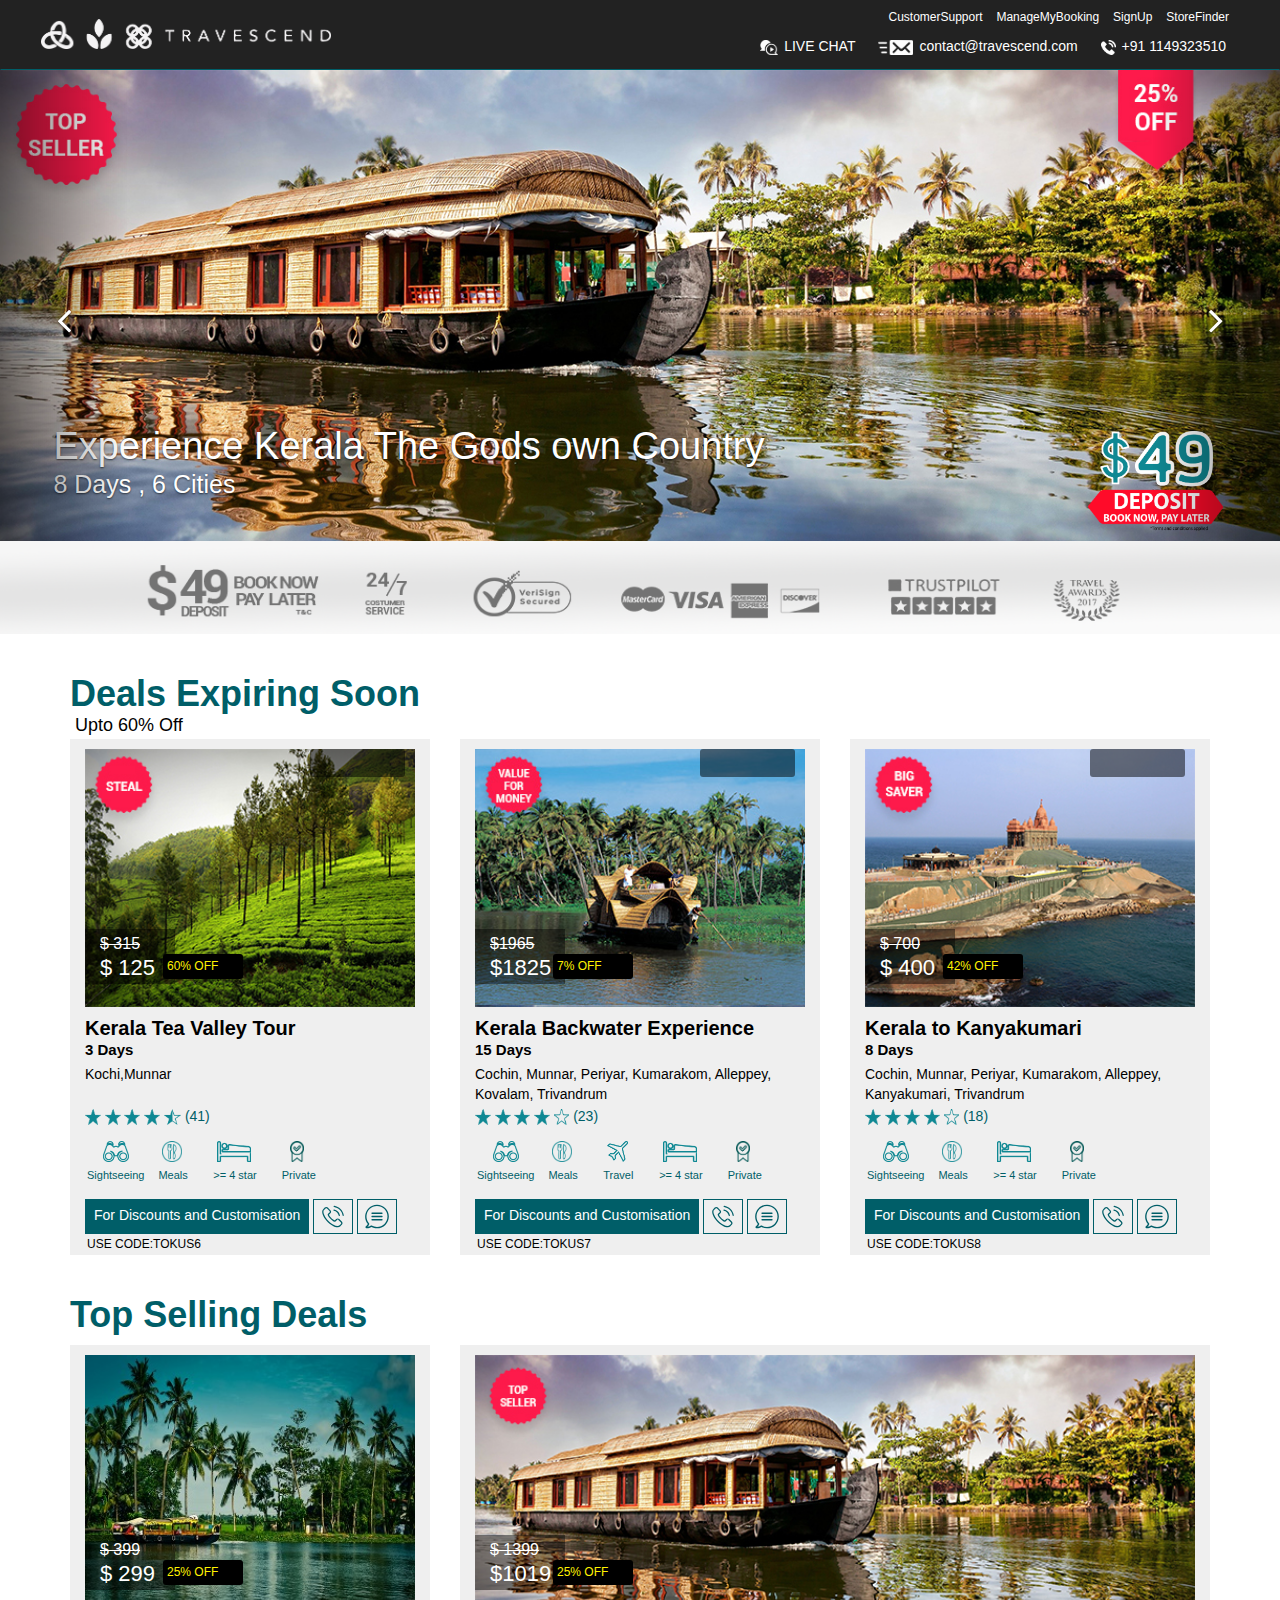
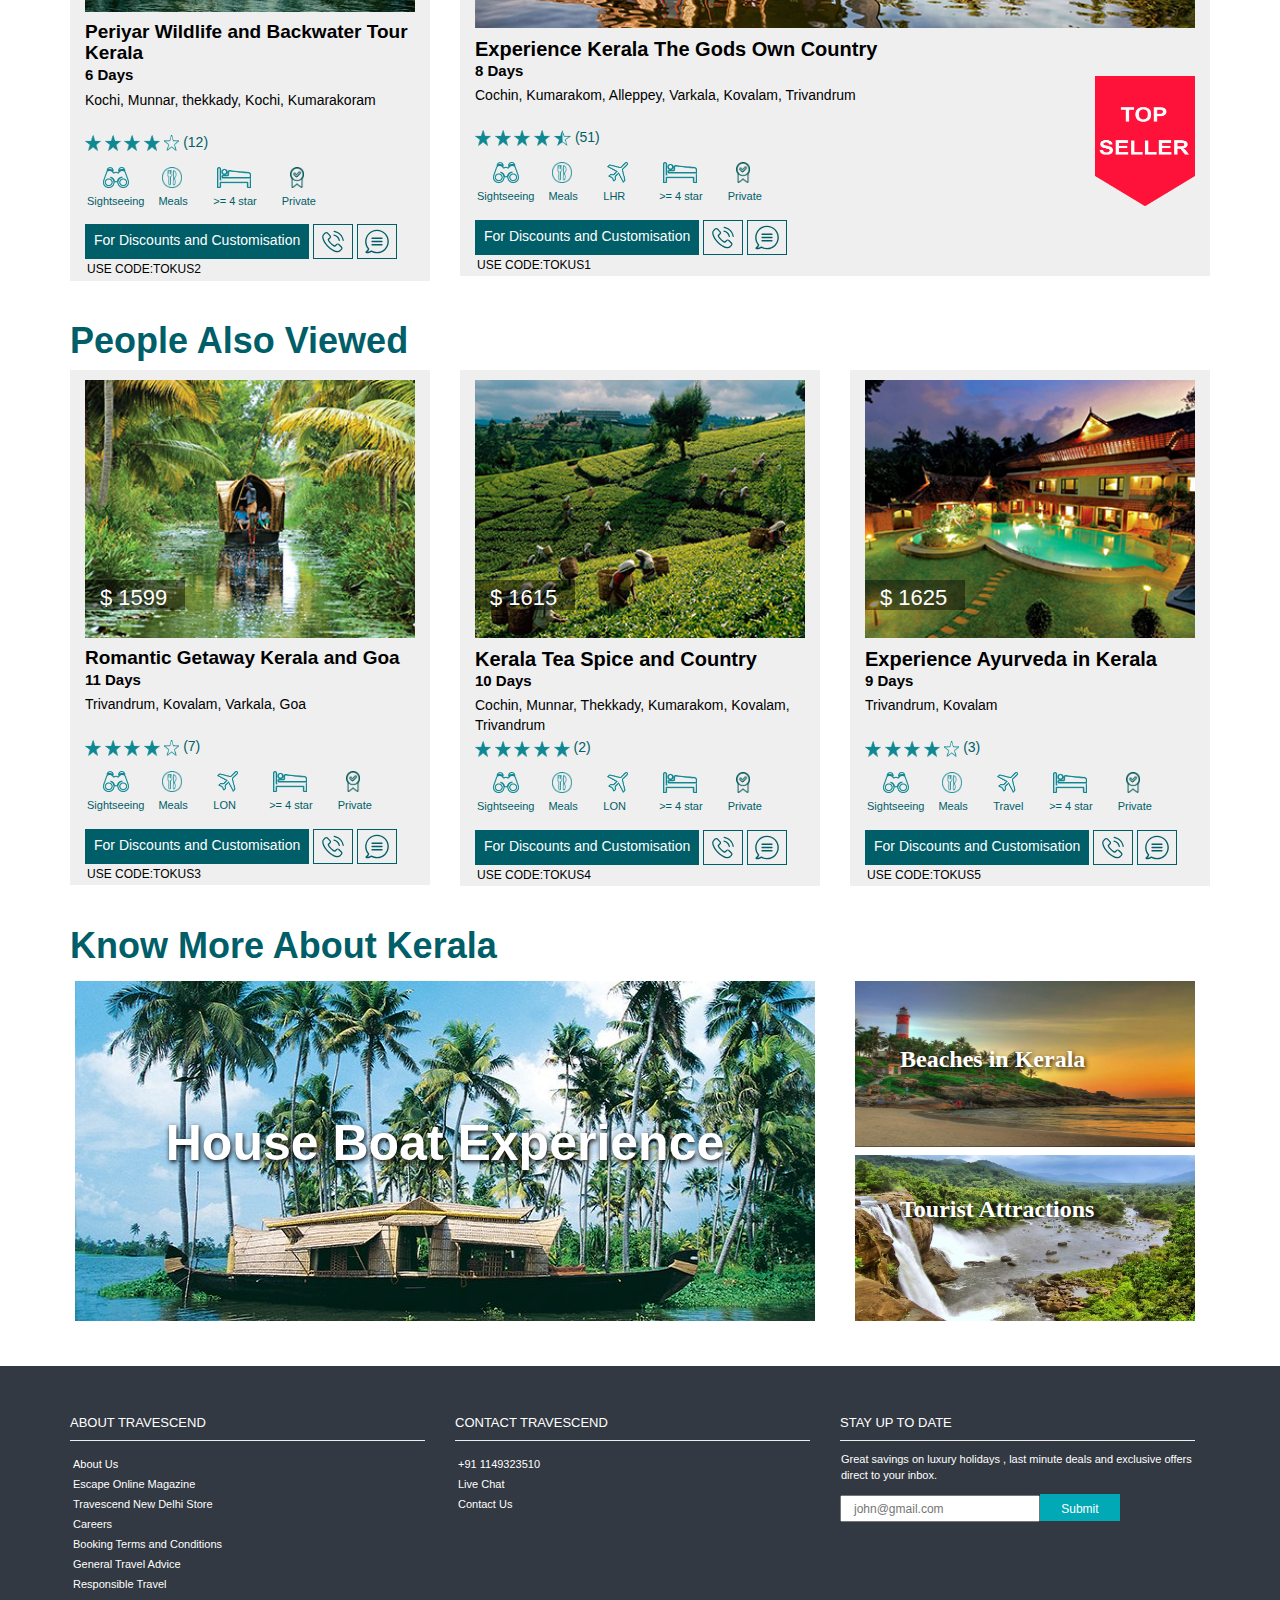
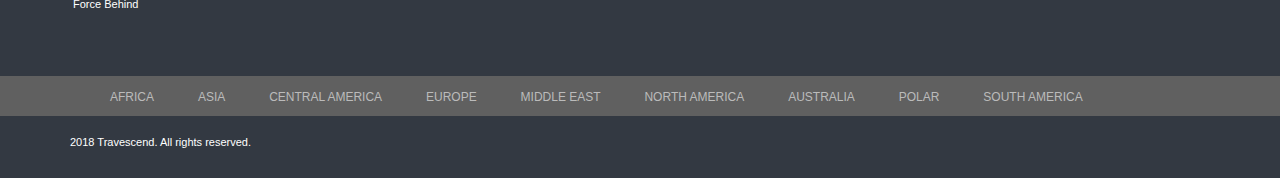
<file: index-us.html>
<html>
<head>
	<meta charset="utf-8">
	<meta http-equiv="X-UA-Compatible" content="IE=edge">
	<meta name="viewport" content="width=device-width, initial-scale=1">
	<title>Travescend</title>
	<link href="assets/css/bootstrap.min.css" rel="stylesheet">
	<link href="assets/css/style.css" rel="stylesheet">
	<link href="assets/css/responsive.css" rel="stylesheet">
	<link rel="stylesheet" href="https://cdnjs.cloudflare.com/ajax/libs/font-awesome/4.7.0/css/font-awesome.min.css">
	<!-- Slick Slide-->
	<script src="https://ajax.googleapis.com/ajax/libs/jquery/3.2.1/jquery.min.js"></script>
	<script src="https://maxcdn.bootstrapcdn.com/bootstrap/3.3.7/js/bootstrap.min.js"></script>
</head>
<body>
<!-- header starts -->
	<nav class="navbar navbar-inverse">
		<div class="container-fluid">
		  	<div class="navbar-header">
		  		<button type="button" class="navbar-toggle collapsed" data-toggle="collapse" data-target="#navbar" aria-expanded="false" 
			aria-controls="navbar">
				<span class="sr-only">Toggle Navigation</span>
				<span class="icon-bar"></span>
				<span class="icon-bar"></span>
				<span class="icon-bar"></span>
				</button>
		    	<a class="navbar-brand" href="#"><img src="images/logo-1.png"></a>
		  	</div>
		  	<div id="navbar" class="collapse navbar-collapse">
		  	<ul class="nav navbar-nav navbar-right">
		     	<ul class="header-nav1">
					<li class="nav-li" ><a href="#" class="nav-a">CustomerSupport</a></li>
					<li class="nav-li" ><a href="#" class="nav-a">ManageMyBooking</a></li>
					<li class="nav-li" ><a href="#" class="nav-a">SignUp</a></li>
					<li class="nav-li" ><a href="#" class="nav-a">StoreFinder</a></li>
				</ul>
				<ul class="header-nav2">
					<li class="nav-li"><a href="#" class="nav-b"><img src="images/chat.png" class="logo-icon">LIVE CHAT</a></li>
					<li class="nav-li"><a href="#" class="nav-b"><img src="images/mail.png" class="logo-icon">contact@travescend.com</a></li>
					<li class="nav-li"><a href="#" class="nav-b"><img src="images/phonecall.png" class="logo-icon">+91 1149323510</a></li>
				</ul>
		  	</ul>
		  	</div>
		</div>
	</nav>
<!-- header ends -->
	<!-- section2 starts -->
	<section class="section sect2">
	  	<div id="myCarousel" class="carousel slide" data-ride="carousel">
		  <!-- Wrapper for slides -->
			<div class="carousel-inner">
			    <div class="item active">
			      <img src="images/13.jpg" alt="Los Angeles">
			      	<div class="carousel-caption">
				        <div class="col-sm-10 col-xs-9">        
					        <h2 class="sect2h2">Experience Kerala The Gods own Country</h2>
					        <p class="sect2p">8 Days , 6 Cities</p>
					    </div>
					    <div class="bookie col-sm-2 col-xs-3">
					      	<a tel="" ><img src="images/US.png" class="book" height="100"></a>
					    </div>
			     	</div>
			    </div>

			    <div class="item">
			      <img src="images/33.jpg" alt="Chicago">
			      	<div class="carousel-caption">
				        <div class="col-sm-10 col-xs-9">        
					        <h2 class="sect2h2">Periyar Wildlife and Backwater Tour Kerala</h2>
					        <p class="sect2p">6 Days , 5 Cities</p>
					    </div>
					    <div class="bookie col-sm-2 col-xs-3">
					      	<a tel="" ><img src="images/US.png" class="book" height="100"></a>
					    </div>
			      	</div>
			    </div>

			    <div class="item">
			      <img src="images/23.jpg" alt="New York">
			      	<div class="carousel-caption">
				        <div class="col-sm-10 col-xs-9">        
					        <h2 class="sect2h2">Kerala Tea Valley Tour</h2>
					        <p class="sect2p">3 Days , 2 Cities</p>
					    </div>
					    <div class="bookie col-sm-2 col-xs-3">
					      	<a tel="" ><img src="images/US.png" class="book" height="100"></a>
					    </div>
			      </div>
			    </div>
			</div>

			<!-- Left and right controls -->
			  <a class="left carousel-control" id="control" href="#myCarousel" data-slide="prev">
			    <i class="fa fa-angle-left"  aria-hidden="true"></i>
			    <span class="sr-only">Previous</span>
			  </a>
			  <a class="right carousel-control" id="control" href="#myCarousel" data-slide="next">
			    <i class="fa fa-angle-right" aria-hidden="true"></i>
			    <span class="sr-only">Next</span>
			  </a>

		</div>
		<img src="images/badges.png" class="badges">
	</section>
	<!-- section2 ends -->

	<!-- section3 starts -->
		
	<!-- section3 ends -->

	<!-- section4 starts -->
	<section class="section sect4">
		<div class="container">
			<h1 class="sect4head">Deals Expiring Soon</h1>
			<p class="sect4par">Upto 60% Off</p>
			<div class="row" id="top-deals-desktop">
				<div class="col-md-4 col-sm-4 mobile-padding">
					<div class="sect4c1">
						<img src="images/teanew.jpg" class="sect4img img-responsive" width="330">
						<div class="sect4d">
							<div class="s4div1"><p class="s4p1">$ 315</p><p class="s4p2">$ 125</p></div>
							<div class="s4div2"><p class="s4p3">60% OFF</p></div>
						</div>
						<h3 class="sect4h3">Kerala Tea Valley Tour</h3>
						<p class="sect4p">3 Days</p>
						<div class="cities">Kochi,Munnar</div>
						<div class="stars">
							<img src="images/gavneet.png" class="star-fill">
							<img src="images/gavneet.png" class="star-fill">
							<img src="images/gavneet.png" class="star-fill">
							<img src="images/gavneet.png" class="star-fill">
							<img src="images/starhalf.png" class="star-empty">
							(41)
						</div>
						<ul class="sect4ul">
							<li class="sect4li"><a href="" ><img src="images/davneet.png" class="sect4icons1"><p class="par2">Sightseeing</p></a></li>
							<li class="sect4li"><a href="" ><img src="images/cavneet.png" class="sect4icons"><p class="par1">Meals</p></a></li>
							<li class="sect4li"><a href="" ><img src="images/hotel.png" class="sect4icons"><p class="par1"> >= 4 star</p></a></li>
							<li class="sect4li"><a href="" ><img src="images/tick.png" class="sect4icons2"><p class="par1"> Private</p></a></li>
						</ul>
						<div class="sect4bottom">
							<div class="b1"><a href="" class="b4">For Discounts and Customisation</a></div>
							<div class="b2"><a href="tel:+91 1149323510"><img src="images/phone-call.svg" class="tele"></a></div>
							<div class="b3"><a href=""><img src="images/chat.svg" class="chat"></a></div>
						</div>
						<div class="code">USE CODE:TOKUS6</div>
						<div class="timer"><p id="demo1"></p></div>
					</div>
				</div>


				<div class="col-md-4 col-sm-4 mobile-padding">
					<div class="sect4c1">
						<img src="images/sad.jpg" class="sect4img img-responsive" width="330">
					<div class="sect4d">
						<div class="s4div1"><p class="s4p1">$1965</p><p class="s4p2">$1825</p></div>
						<div class="s4div2"><p class="s4p3">7% OFF</p></div>
					</div>
					<h3 class="sect4h3">Kerala Backwater Experience</h3>
					<p class="sect4p">15 Days</p>
					<div class="cities">Cochin, Munnar, Periyar, Kumarakom, Alleppey, Kovalam, Trivandrum</div>
					<div class="stars">
						<img src="images/gavneet.png" class="star-fill">
						<img src="images/gavneet.png" class="star-fill">
						<img src="images/gavneet.png" class="star-fill">
						<img src="images/gavneet.png" class="star-fill">
						<img src="images/havneet.png" class="star-empty">
						(23)
					</div>
					<ul class="sect4ul">
						<li class="sect4li"><a href="" ><img src="images/davneet.png" class="sect4icons1"><p class="par2">Sightseeing</p></a></li>
						<li class="sect4li"><a href="" ><img src="images/cavneet.png" class="sect4icons"><p class="par1">Meals</p></a></li>
						<li class="sect4li"><a href="" ><img src="images/iavneet.png" class="sect4icons"><p class="par1">Travel</p></a></li>
						<li class="sect4li"><a href="" ><img src="images/hotel.png" class="sect4icons"><p class="par1"> >= 4 star</p></a></li>
						<li class="sect4li"><a href="" ><img src="images/tick.png" class="sect4icons2"><p class="par1"> Private</p></a></li>
					</ul>
					<div class="sect4bottom">
						<div class="b1"><a href="" class="b4">For Discounts and Customisation</a></div>
						<div class="b2"><a href="tel:+91 1149323510"><img src="images/phone-call.svg" class="tele"></a></div>
						<div class="b3"><a href=""><img src="images/chat.svg" class="chat"></a></div>
					</div>
					<div class="code">USE CODE:TOKUS7</div>
					
					<div class="timer"><p id="demo2"></p></div>
					</div>
					
				</div>


				<div class="col-md-4 col-sm-4 mobile-padding">
					<div class="sect4c1">
						<img src="images/kanya.jpg" class="sect4img img-responsive" width="330">
					<div class="sect4d">
						<div class="s4div1"><p class="s4p1">$ 700</p><p class="s4p2">$ 400</p></div>
						<div class="s4div2"><p class="s4p3">42% OFF</p></div>
					</div>
					<h3 class="sect4h3">Kerala to Kanyakumari</h3>
					<p class="sect4p">8 Days</p>
					<div class="cities">Cochin, Munnar, Periyar, Kumarakom, Alleppey, Kanyakumari, Trivandrum</div>
					<div class="stars">
						<img src="images/gavneet.png" class="star-fill">
						<img src="images/gavneet.png" class="star-fill">
						<img src="images/gavneet.png" class="star-fill">
						<img src="images/gavneet.png" class="star-fill">
						<img src="images/havneet.png" class="star-empty">
						(18)
					</div>
					<ul class="sect4ul">
						<li class="sect4li"><a href="" ><img src="images/davneet.png" class="sect4icons1"><p class="par2">Sightseeing</p></a></li>
						<li class="sect4li"><a href="" ><img src="images/cavneet.png" class="sect4icons"><p class="par1">Meals</p></a></li>
						<li class="sect4li"><a href="" ><img src="images/hotel.png" class="sect4icons"><p class="par1"> >= 4 star</p></a></li>
						<li class="sect4li"><a href="" ><img src="images/tick.png" class="sect4icons2"><p class="par1"> Private</p></a></li>
					</ul>
					<div class="sect4bottom">
						<div class="b1"><a href="" class="b4">For Discounts and Customisation</a></div>
						<div class="b2"><a href="tel:+91 1149323510"><img src="images/phone-call.svg" class="tele"></a></div>
						<div class="b3"><a href=""><img src="images/chat.svg" class="chat"></a></div>
					</div>
					<div class="code">USE CODE:TOKUS8</div>
					<div class="timer"><p id="demo3"></p></div>
					</div>
					
				</div>
			</div>
			<div class="row" id="top-deals-mobiles">
				<!-- Slider For Mobile Screen -->
				<div id="myCarousel" class="carousel slide" data-ride="carousel">
				  <!-- Wrapper for slides -->
					<div class="carousel-inner">
					    <div class="item active">
						      <div class="col-xs-6 mobile-padding">
								<div class="sect4c1">
									<img src="images/teanew.jpg" class="sect4img img-responsive" width="330">
									<div class="sect4d">
										<div class="s4div1"><p class="s4p1">$ 315</p><p class="s4p2">$ 125</p></div>
										<div class="s4div2"><p class="s4p3">60% OFF</p></div>
									</div>
									<h3 class="sect4h3">Kerala Tea Valley Tour</h3>
									<p class="sect4p">3 Days</p>
									<div class="cities">Kochi,Munnar</div>
									<div class="stars">
										<img src="images/gavneet.png" class="star-fill">
										<img src="images/gavneet.png" class="star-fill">
										<img src="images/gavneet.png" class="star-fill">
										<img src="images/gavneet.png" class="star-fill">
										<img src="images/starhalf.png" class="star-empty">
										(41)
									</div>
									<ul class="sect4ul">
										<li class="sect4li"><a href="" ><img src="images/davneet.png" class="sect4icons1"><p class="par2">Sightseeing</p></a></li>
										<li class="sect4li"><a href="" ><img src="images/cavneet.png" class="sect4icons"><p class="par1">Meals</p></a></li>
										<li class="sect4li"><a href="" ><img src="images/hotel.png" class="sect4icons"><p class="par1"> >= 4 star</p></a></li>
										<li class="sect4li"><a href="" ><img src="images/tick.png" class="sect4icons2"><p class="par1"> Private</p></a></li>
									</ul>
									<div class="sect4bottom">
										<div class="b1"><a href="" class="b4">For Discounts and Customisation</a></div>
										<div class="b2"><a href="tel:+91 1149323510"><img src="images/phone-call.svg" class="tele"></a></div>
										<div class="b3"><a href=""><img src="images/chat.svg" class="chat"></a></div>
									</div>
									<div class="code">USE CODE:TOKUS6</div>
									<div class="timer"><p id="demo4"></p></div>
								</div>
							</div>
							<div class="col-xs-6 mobile-padding">
								<div class="sect4c1">
									<img src="images/sad.jpg" class="sect4img img-responsive" width="330">
								<div class="sect4d">
									<div class="s4div1"><p class="s4p1">$1965</p><p class="s4p2">$1825</p></div>
									<div class="s4div2"><p class="s4p3">7% OFF</p></div>
								</div>
								<h3 class="sect4h3">Kerala Backwater Experience</h3>
								<p class="sect4p">15 Days</p>
								<div class="cities">Cochin, Munnar, Periyar, Kumarakom, Alleppey, Kovalam, Trivandrum</div>
								<div class="stars">
									<img src="images/gavneet.png" class="star-fill">
									<img src="images/gavneet.png" class="star-fill">
									<img src="images/gavneet.png" class="star-fill">
									<img src="images/gavneet.png" class="star-fill">
									<img src="images/havneet.png" class="star-empty">
									(23)
								</div>
								<ul class="sect4ul">
									<li class="sect4li"><a href="" ><img src="images/davneet.png" class="sect4icons1"><p class="par2">Sightseeing</p></a></li>
									<li class="sect4li"><a href="" ><img src="images/cavneet.png" class="sect4icons"><p class="par1">Meals</p></a></li>
									<li class="sect4li"><a href="" ><img src="images/iavneet.png" class="sect4icons"><p class="par1">Travel</p></a></li>
									<li class="sect4li"><a href="" ><img src="images/hotel.png" class="sect4icons"><p class="par1"> >= 4 star</p></a></li>
									<li class="sect4li"><a href="" ><img src="images/tick.png" class="sect4icons2"><p class="par1"> Private</p></a></li>
								</ul>
								<div class="sect4bottom">
									<div class="b1"><a href="" class="b4">For Discounts and Customisation</a></div>
									<div class="b2"><a href="tel:+91 1149323510"><img src="images/phone-call.svg" class="tele"></a></div>
									<div class="b3"><a href=""><img src="images/chat.svg" class="chat"></a></div>
								</div>
								<div class="code">USE CODE:TOKUS7</div>
								
								<div class="timer"><p id="demo5"></p></div>
								</div>
							</div>
					    </div>

					    <div class="item">
					      <div class="col-xs-6 mobile-padding">
							<div class="sect4c1">
								<img src="images/kanya.jpg" class="sect4img img-responsive" width="330">
							<div class="sect4d">
								<div class="s4div1"><p class="s4p1">$ 700</p><p class="s4p2">$ 400</p></div>
								<div class="s4div2"><p class="s4p3">42% OFF</p></div>
							</div>
							<h3 class="sect4h3">Kerala to Kanyakumari</h3>
							<p class="sect4p">8 Days</p>
							<div class="cities">Cochin, Munnar, Periyar, Kumarakom, Alleppey, Kanyakumari, Trivandrum</div>
							<div class="stars">
								<img src="images/gavneet.png" class="star-fill">
								<img src="images/gavneet.png" class="star-fill">
								<img src="images/gavneet.png" class="star-fill">
								<img src="images/gavneet.png" class="star-fill">
								<img src="images/havneet.png" class="star-empty">
								(18)
							</div>
							<ul class="sect4ul">
								<li class="sect4li"><a href="" ><img src="images/davneet.png" class="sect4icons1"><p class="par2">Sightseeing</p></a></li>
								<li class="sect4li"><a href="" ><img src="images/cavneet.png" class="sect4icons"><p class="par1">Meals</p></a></li>
								<li class="sect4li"><a href="" ><img src="images/hotel.png" class="sect4icons"><p class="par1"> >= 4 star</p></a></li>
								<li class="sect4li"><a href="" ><img src="images/tick.png" class="sect4icons2"><p class="par1"> Private</p></a></li>
							</ul>
							<div class="sect4bottom">
								<div class="b1"><a href="" class="b4">For Discounts and Customisation</a></div>
								<div class="b2"><a href="tel:+91 1149323510"><img src="images/phone-call.svg" class="tele"></a></div>
								<div class="b3"><a href=""><img src="images/chat.svg" class="chat"></a></div>
							</div>
							<div class="code">USE CODE:TOKUS8</div>
							<div class="timer"><p id="demo6"></p></div>
							</div>
							
						</div>
						<div class="col-xs-6 mobile-padding">
								<div class="sect4c1">
									<img src="images/teanew.jpg" class="sect4img img-responsive" width="330">
									<div class="sect4d">
										<div class="s4div1"><p class="s4p1">$ 299</p><p class="s4p2">$ 99</p></div>
										<div class="s4div2"><p class="s4p3">67% OFF</p></div>
									</div>
									<h3 class="sect4h3">Kerala Tea Valley Tour</h3>
									<p class="sect4p">3 Days</p>
									<div class="cities">Kochi, Munnar</div>
									<div class="stars">
										<img src="images/gavneet.png" class="star-fill">
										<img src="images/gavneet.png" class="star-fill">
										<img src="images/gavneet.png" class="star-fill">
										<img src="images/gavneet.png" class="star-fill">
										<img src="images/starhalf.png" class="star-empty">
										(41)
									</div>
									<ul class="sect4ul">
										<li class="sect4li"><a href="" ><img src="images/davneet.png" class="sect4icons1"><p class="par2">Sightseeing</p></a></li>
										<li class="sect4li"><a href="" ><img src="images/cavneet.png" class="sect4icons"><p class="par1">Meals</p></a></li>
										<li class="sect4li"><a href="" ><img src="images/hotel.png" class="sect4icons"><p class="par1"> >= 4 star</p></a></li>
										<li class="sect4li"><a href="" ><img src="images/tick.png" class="sect4icons2"><p class="par1"> Private</p></a></li>
									</ul>
									<div class="sect4bottom">
										<div class="b1"><a href="" class="b4">For Discounts and Customisation</a></div>
										<div class="b2"><a href="tel:+91 1149323510"><img src="images/phone-call.svg" class="tele"></a></div>
										<div class="b3"><a href=""><img src="images/chat.svg" class="chat"></a></div>
									</div>
									<div class="code">USE CODE:TOKUS6</div>
									<div class="timer"><p id="demo7"></p></div>
								</div>
							</div>
					    </div>
					</div>
				</div>
		<!-- Slider End  -->
			</div>
		</div>
	</section>
	<!-- section4 ends -->

	<!-- section5 starts -->
	<section class="section sect5">
		<div class="container">
			<h1 class="sect4head">Top Selling Deals</h1>
			<div class="row">


				<div class="col-md-4 col-sm-4 mobile-padding">
					<div class="sect6c1">
						<img src="images/12.jpg" class="sect4img img-responsive" width="330">
					<div class="sect4d sect5d">
						<div class="s4div1"><p class="s4p1">$ 399</p><p class="s4p2">$ 299</p></div>
						<div class="s4div2"><p class="s4p3">25% OFF</p></div>
					</div>
					<h3 class="sect4h3l">Periyar Wildlife and Backwater Tour Kerala</h3>
					<p class="sect4p">6 Days</p>
					<div class="cities">Kochi, Munnar, thekkady, Kochi, Kumarakoram</div>
					<div class="stars">
						<img src="images/gavneet.png" class="star-fill">
						<img src="images/gavneet.png" class="star-fill">
						<img src="images/gavneet.png" class="star-fill">
						<img src="images/gavneet.png" class="star-fill">
						<img src="images/havneet.png" class="star-empty">
						(12)
					</div>
					<ul class="sect4ul">
						<li class="sect4li"><a href="" ><img src="images/davneet.png" class="sect4icons1"><p class="par2">Sightseeing</p></a></li>
						<li class="sect4li"><a href="" ><img src="images/cavneet.png" class="sect4icons"><p class="par1">Meals</p></a></li>
						<li class="sect4li"><a href="" ><img src="images/hotel.png" class="sect4icons"><p class="par1"> >= 4 star</p></a></li>
						<li class="sect4li"><a href="" ><img src="images/tick.png" class="sect4icons2"><p class="par1"> Private</p></a></li>
					</ul>
					<div class="sect4bottom">
						<div class="b1"><a href="" class="b4">For Discounts and Customisation</a></div>
						<div class="b2"><a href="tel:+91 1149323510"><img src="images/phone-call.svg" class="tele"></a></div>
						<div class="b3"><a href=""><img src="images/chat.svg" class="chat"></a></div>
					</div>
					<div class="code">USE CODE:TOKUS2</div>
					</div>
					
				</div>


				<div class="col-md-8 col-sm-8 mobile-padding">
					<div class="sect5c1">
						<img src="images/bigb.jpg" class="sect4img img-responsive" width="720">
					<div class="sect4d">
						<div class="s4div1"><p class="s4p1">$ 1399</p><p class="s4p2">$1019</p></div>
						<div class="s4div2"><p class="s4p3">25% OFF</p></div>
					</div>
					<h3 class="sect4h3">Experience Kerala The Gods Own Country</h3>
					<p class="sect4p">8 Days</p>
					<div class="cities">Cochin, Kumarakom, Alleppey, Varkala, Kovalam, Trivandrum</div>
					<div class="stars">
						<img src="images/gavneet.png" class="star-fill">
						<img src="images/gavneet.png" class="star-fill">
						<img src="images/gavneet.png" class="star-fill">
						<img src="images/gavneet.png" class="star-fill">
						<img src="images/starhalf.png" class="star-empty">
						(51)
					</div>
					<ul class="sect4ul">
						<li class="sect4li"><a href="" ><img src="images/davneet.png" class="sect4icons1"><p class="par2">Sightseeing</p></a></li>
						<li class="sect4li"><a href="" ><img src="images/cavneet.png" class="sect4icons"><p class="par1">Meals</p></a></li>
						<li class="sect4li"><a href="" ><img src="images/iavneet.png" class="sect4icons"><p class="par1">LHR</p></a></li>
						<li class="sect4li"><a href="" ><img src="images/hotel.png" class="sect4icons"><p class="par1"> >= 4 star</p></a></li>
						<li class="sect4li"><a href="" ><img src="images/tick.png" class="sect4icons2"><p class="par1"> Private</p></a></li>
					</ul>
					<div class="sect4bottom">
						<div class="b1"><a href="" class="b4">For Discounts and Customisation</a></div>
						<div class="b2"><a href="tel:+91 1149323510"><img src="images/phone-call.svg" class="tele"></a></div>
						<div class="b3"><a href=""><img src="images/chat.svg" class="chat"></a></div>
					</div>
					<div class="code">USE CODE:TOKUS1</div>
					<div class="god-badge"><img src="images/top seller.png" class="god-b"></div>
					</div>
					
				</div>


			</div>
		</div>
	</section>
	<!-- section5 ends -->

	<!-- section6 starts -->
	<section class="section sect6">
		<div class="container">
			<h1 class="sect4head">People Also Viewed</h1>
			<div class="row" id="viewed-desktop">
				<div class="col-md-4 col-sm-4 mobile-padding">
					<div class="sect4c1">
						<img src="images/romantic.jpg" class="sect4img img-responsive" width="330">
					<div class="sect4d">
						<div class="s4div4"><p class="s4p2">$ 1599</p></div>
					</div>
					<h3 class="sect4h3l">Romantic Getaway Kerala and Goa</h3>
					<p class="sect4p">11 Days</p>
					<div class="cities">Trivandrum, Kovalam, Varkala, Goa</div>
					<div class="stars">
						<img src="images/gavneet.png" class="star-fill">
						<img src="images/gavneet.png" class="star-fill">
						<img src="images/gavneet.png" class="star-fill">
						<img src="images/gavneet.png" class="star-fill">
						<img src="images/havneet.png" class="star-empty">
						(7)
					</div>
					<ul class="sect4ul">
						<li class="sect4li"><a href="" ><img src="images/davneet.png" class="sect4icons1"><p class="par2">Sightseeing</p></a></li>
						<li class="sect4li"><a href="" ><img src="images/cavneet.png" class="sect4icons"><p class="par1">Meals</p></a></li>
						<li class="sect4li"><a href="" ><img src="images/iavneet.png" class="sect4icons"><p class="par1">LON</p></a></li>
						<li class="sect4li"><a href="" ><img src="images/hotel.png" class="sect4icons"><p class="par1"> >= 4 star</p></a></li>
						<li class="sect4li"><a href="" ><img src="images/tick.png" class="sect4icons2"><p class="par1"> Private</p></a></li>
					</ul>
					<div class="sect4bottom">
						<div class="b1"><a href="" class="b4">For Discounts and Customisation</a></div>
						<div class="b2"><a href="tel:+91 1149323510"><img src="images/phone-call.svg" class="tele"></a></div>
						<div class="b3"><a href=""><img src="images/chat.svg" class="chat"></a></div>
					</div>
					<div class="code">USE CODE:TOKUS3</div>	
					</div>
					
				</div>


				<div class="col-md-4 col-sm-4 mobile-padding">
					<div class="sect4c1">
						<img src="images/tea.jpg" class="sect4img img-responsive" width="330">
					<div class="sect4d">
						<div class="s4div4"><p class="s4p2">$ 1615</p></div>
					</div>
					<h3 class="sect4h3">Kerala Tea Spice and Country</h3>
					<p class="sect4p">10 Days</p>
					<div class="cities">Cochin, Munnar, Thekkady, Kumarakom, Kovalam, Trivandrum</div>
					<div class="stars">
						<img src="images/gavneet.png" class="star-fill">
						<img src="images/gavneet.png" class="star-fill">
						<img src="images/gavneet.png" class="star-fill">
						<img src="images/gavneet.png" class="star-fill">
						<img src="images/gavneet.png" class="star-empty">
						(2)
					</div>
					<ul class="sect4ul">
						<li class="sect4li"><a href="" ><img src="images/davneet.png" class="sect4icons1"><p class="par2">Sightseeing</p></a></li>
						<li class="sect4li"><a href="" ><img src="images/cavneet.png" class="sect4icons"><p class="par1">Meals</p></a></li>
						<li class="sect4li"><a href="" ><img src="images/iavneet.png" class="sect4icons"><p class="par1">LON</p></a></li>
						<li class="sect4li"><a href="" ><img src="images/hotel.png" class="sect4icons"><p class="par1"> >= 4 star</p></a></li>
						<li class="sect4li"><a href="" ><img src="images/tick.png" class="sect4icons2"><p class="par1"> Private</p></a></li>
					</ul>
					<div class="sect4bottom">
						<div class="b1"><a href="" class="b4">For Discounts and Customisation</a></div>
						<div class="b2"><a href="tel:+91 1149323510"><img src="images/phone-call.svg" class="tele"></a></div>
						<div class="b3"><a href=""><img src="images/chat.svg" class="chat"></a></div>
					</div>
					<div class="code">USE CODE:TOKUS4</div>
					</div>
					
				</div>


				<div class="col-md-4 col-sm-4 mobile-padding">
					<div class="sect4c1">
						<img src="images/ayurveda.jpg" class="sect4img img-responsive" width="330">
					<div class="sect4d">
						<div class="s4div4"><p class="s4p2">$ 1625</p></div>
					</div>
					<h3 class="sect4h3">Experience Ayurveda in Kerala</h3>
					<p class="sect4p">9 Days</p>
					<div class="cities">Trivandrum, Kovalam</div>
					<div class="stars">
						<img src="images/gavneet.png" class="star-fill">
						<img src="images/gavneet.png" class="star-fill">
						<img src="images/gavneet.png" class="star-fill">
						<img src="images/gavneet.png" class="star-fill">
						<img src="images/havneet.png" class="star-empty">
						(3)
					</div>
					<ul class="sect4ul">
						<li class="sect4li"><a href="" ><img src="images/davneet.png" class="sect4icons1"><p class="par2">Sightseeing</p></a></li>
						<li class="sect4li"><a href="" ><img src="images/cavneet.png" class="sect4icons"><p class="par1">Meals</p></a></li>
						<li class="sect4li"><a href="" ><img src="images/iavneet.png" class="sect4icons"><p class="par1">Travel</p></a></li>
						<li class="sect4li"><a href="" ><img src="images/hotel.png" class="sect4icons"><p class="par1"> >= 4 star</p></a></li>
						<li class="sect4li"><a href="" ><img src="images/tick.png" class="sect4icons2"><p class="par1"> Private</p></a></li>
					</ul>
					<div class="sect4bottom">
						<div class="b1"><a href="" class="b4">For Discounts and Customisation</a></div>
						<div class="b2"><a href="tel:+91 1149323510"><img src="images/phone-call.svg" class="tele"></a></div>
						<div class="b3"><a href=""><img src="images/chat.svg" class="chat"></a></div>
					</div>
					<div class="code">USE CODE:TOKUS5</div>
					</div>
					
				</div>


			</div>

			<div class="row" id="viewed-mobiles">
				<!-- Slider For Mobile Screen -->
				<div id="myCarousel" class="carousel slide" data-ride="carousel">
				  <!-- Wrapper for slides -->
					<div class="carousel-inner">
					    <div class="item active">
						      <div class="col-xs-6 mobile-padding">
								<div class="sect4c1">
									<img src="images/romantic.jpg" class="sect4img img-responsive" width="330">
								<div class="sect4d sect6d">
									<div class="s4div4"><p class="s4p2">$ 1599</p></div>
								</div>
								<h3 class="sect4h3l">Romantic Getaway Kerala and Goa</h3>
								<p class="sect4p">11 Days</p>
								<div class="cities">Trivandrum, Kovalam, Varkala, Goa</div>
								<div class="stars">
									<img src="images/gavneet.png" class="star-fill">
									<img src="images/gavneet.png" class="star-fill">
									<img src="images/gavneet.png" class="star-fill">
									<img src="images/gavneet.png" class="star-fill">
									<img src="images/havneet.png" class="star-empty">
									(7)
								</div>
								<ul class="sect4ul">
									<li class="sect4li"><a href="" ><img src="images/davneet.png" class="sect4icons1"><p class="par2">Sightseeing</p></a></li>
									<li class="sect4li"><a href="" ><img src="images/cavneet.png" class="sect4icons"><p class="par1">Meals</p></a></li>
									<li class="sect4li"><a href="" ><img src="images/iavneet.png" class="sect4icons"><p class="par1">LON</p></a></li>
									<li class="sect4li"><a href="" ><img src="images/hotel.png" class="sect4icons"><p class="par1"> >= 4 star</p></a></li>
									<li class="sect4li"><a href="" ><img src="images/tick.png" class="sect4icons2"><p class="par1"> Private</p></a></li>
								</ul>
								<div class="sect4bottom">
									<div class="b1"><a href="" class="b4">For Discounts and Customisation</a></div>
									<div class="b2"><a href="tel:+91 1149323510"><img src="images/phone-call.svg" class="tele"></a></div>
									<div class="b3"><a href=""><img src="images/chat.svg" class="chat"></a></div>
								</div>
								<div class="code">USE CODE:TOKUS3</div>	
								</div>
								
							</div>
							<div class="col-xs-6 mobile-padding">
								<div class="sect4c1">
									<img src="images/tea.jpg" class="sect4img img-responsive" width="330">
								<div class="sect4d sect6d">
									<div class="s4div4"><p class="s4p2">$ 1615</p></div>
								</div>
								<h3 class="sect4h3">Kerala Tea Spice and Country</h3>
								<p class="sect4p">10 Days</p>
								<div class="cities">Cochin, Munnar, Thekkady, Kumarakom, Kovalam, Trivandrum</div>
								<div class="stars">
									<img src="images/gavneet.png" class="star-fill">
									<img src="images/gavneet.png" class="star-fill">
									<img src="images/gavneet.png" class="star-fill">
									<img src="images/gavneet.png" class="star-fill">
									<img src="images/gavneet.png" class="star-empty">
									(2)
								</div>
								<ul class="sect4ul">
									<li class="sect4li"><a href="" ><img src="images/davneet.png" class="sect4icons1"><p class="par2">Sightseeing</p></a></li>
									<li class="sect4li"><a href="" ><img src="images/cavneet.png" class="sect4icons"><p class="par1">Meals</p></a></li>
									<li class="sect4li"><a href="" ><img src="images/iavneet.png" class="sect4icons"><p class="par1">LON</p></a></li>
									<li class="sect4li"><a href="" ><img src="images/hotel.png" class="sect4icons"><p class="par1"> >= 4 star</p></a></li>
									<li class="sect4li"><a href="" ><img src="images/tick.png" class="sect4icons2"><p class="par1"> Private</p></a></li>
								</ul>
								<div class="sect4bottom">
									<div class="b1"><a href="" class="b4">For Discounts and Customisation</a></div>
									<div class="b2"><a href="tel:+91 1149323510"><img src="images/phone-call.svg" class="tele"></a></div>
									<div class="b3"><a href=""><img src="images/chat.svg" class="chat"></a></div>
								</div>
								<div class="code">USE CODE:TOKUS4</div>
								</div>
								
							</div>
					    </div>

					    <div class="item">
					      <div class="col-xs-6 mobile-padding">
							<div class="sect4c1">
								<img src="images/ayurveda.jpg" class="sect4img img-responsive" width="330">
							<div class="sect4d sect6d">
								<div class="s4div4 "><p class="s4p2">$ 1625</p></div>
							</div>
							<h3 class="sect4h3">Experience Ayurveda in Kerala</h3>
							<p class="sect4p">9 Days</p>
							<div class="cities">Trivandrum, Kovalam</div>
							<div class="stars">
								<img src="images/gavneet.png" class="star-fill">
								<img src="images/gavneet.png" class="star-fill">
								<img src="images/gavneet.png" class="star-fill">
								<img src="images/gavneet.png" class="star-fill">
								<img src="images/havneet.png" class="star-empty">
								(3)
							</div>
							<ul class="sect4ul">
								<li class="sect4li"><a href="" ><img src="images/davneet.png" class="sect4icons1"><p class="par2">Sightseeing</p></a></li>
								<li class="sect4li"><a href="" ><img src="images/cavneet.png" class="sect4icons"><p class="par1">Meals</p></a></li>
								<li class="sect4li"><a href="" ><img src="images/iavneet.png" class="sect4icons"><p class="par1">Travel</p></a></li>
								<li class="sect4li"><a href="" ><img src="images/hotel.png" class="sect4icons"><p class="par1"> >= 4 star</p></a></li>
								<li class="sect4li"><a href="" ><img src="images/tick.png" class="sect4icons2"><p class="par1"> Private</p></a></li>
							</ul>
							<div class="sect4bottom">
								<div class="b1"><a href="" class="b4">For Discounts and Customisation</a></div>
								<div class="b2"><a href="tel:+91 1149323510"><img src="images/phone-call.svg" class="tele"></a></div>
								<div class="b3"><a href=""><img src="images/chat.svg" class="chat"></a></div>
							</div>
							<div class="code">USE CODE:TOKUS5</div>
							</div>
							
						</div>
						<div class="col-xs-6 mobile-padding">
								<div class="sect4c1">
									<img src="images/romantic.jpg" class="sect4img img-responsive" width="330">
								<div class="sect4d sect6d">
									<div class="s4div4"><p class="s4p2">$ 1599</p></div>
								</div>
								<h3 class="sect4h3l">Romantic Getaway Kerala and Goa</h3>
								<p class="sect4p">11 Days</p>
								<div class="cities">Trivandrum, Kovalam, Varkala, Goa</div>
								<div class="stars">
									<img src="images/gavneet.png" class="star-fill">
									<img src="images/gavneet.png" class="star-fill">
									<img src="images/gavneet.png" class="star-fill">
									<img src="images/gavneet.png" class="star-fill">
									<img src="images/havneet.png" class="star-empty">
									(7)
								</div>
								<ul class="sect4ul">
									<li class="sect4li"><a href="" ><img src="images/davneet.png" class="sect4icons1"><p class="par2">Sightseeing</p></a></li>
									<li class="sect4li"><a href="" ><img src="images/cavneet.png" class="sect4icons"><p class="par1">Meals</p></a></li>
									<li class="sect4li"><a href="" ><img src="images/iavneet.png" class="sect4icons"><p class="par1">LON</p></a></li>
									<li class="sect4li"><a href="" ><img src="images/hotel.png" class="sect4icons"><p class="par1"> >= 4 star</p></a></li>
									<li class="sect4li"><a href="" ><img src="images/tick.png" class="sect4icons2"><p class="par1"> Private</p></a></li>
								</ul>
								<div class="sect4bottom">
									<div class="b1"><a href="" class="b4">For Discounts and Customisation</a></div>
									<div class="b2"><a href="tel:+91 1149323510"><img src="images/phone-call.svg" class="tele"></a></div>
									<div class="b3"><a href=""><img src="images/chat.svg" class="chat"></a></div>
								</div>
								<div class="code">USE CODE:TOKUS3</div>	
								</div>
								
							</div>
					    </div>
					</div>
				</div>
		<!-- Slider End  -->
			</div>

		</div>
	</section>
	<!-- section6 ends -->

	<!-- section7 starts -->
	<section class="section sect7">
		<div class="container">
			<h1 class="sect4head">Know More About Kerala</h1>
			<div class="row">
				<div class="col-md-8 col-sm-8 mobile-padding">
					<div class="sect7c1">
						<img src="images/houseboat.jpg" class="side3 img-responsive house" width="800">
						<a href="https://medium.com/@paradiseholidays/100-things-to-do-in-kerala-90ade444966b" target="_blank"><h3 class="sect7h3">House Boat Experience</h3></a>
					</div>
					
				</div>
				<div class="col-md-4 col-sm-4 mobile-padding">
					<div class="sect8c1">
						<img src="images/kovalam.jpg" class="side1 img-responsive">
					<a href="https://medium.com/@paradiseholidays/top-18-beaches-in-kerala-everyone-should-explore-95ab601d9605" target="_blank"><h3 class="sect7h1">Beaches in Kerala</h3></a>
					<img src="images/milk.jpg" class="side2 img-responsive">
					<a href="http://www.sid-thewanderer.com/2016/04/a-first-timers-travel-guide-to-kerala.html" target="_blank"><h3 class="sect7h2">Tourist Attractions</h3></a>	
					</div>
					
				</div>
			</div>

		</div>
	</section>
	<!-- section7 ends -->


	<!-- footer starts -->
	<footer class="footer">
		<div class="container">
			<div class="row foot" id="foo2">
			<div class="col-md-4 col-sm-4 col-xs-12">
				<h3 class="footer-head">ABOUT TRAVESCEND</h3>
				<ul class="footer-ul">
					<li><a href="" class="footer-li">About Us</a></li>
					<li><a href="" class="footer-li">Escape Online Magazine</a></li>
					<li><a href="" class="footer-li">Travescend New Delhi Store</a></li>
					<li><a href="" class="footer-li">Careers</a></li>
					<li><a href="" class="footer-li">Booking Terms and Conditions</a></li>
					<li><a href="" class="footer-li">General Travel Advice</a></li>
					<li><a href="" class="footer-li">Responsible Travel</a></li>
					<li><a href="" class="footer-li">Force Behind</a></li>
				</ul>
			</div>
			<div class="col-md-4 col-sm-4 col-xs-12">
				<h3 class="footer-head">CONTACT TRAVESCEND</h3>
				<ul class="footer-ul">
					<li><a href="" class="footer-li">+91 1149323510</a></li>
					<li><a href="" class="footer-li">Live Chat</a></li>
					<li><a href="" class="footer-li">Contact Us</a></li>
				</ul>
			</div>
			<div class="col-md-4 col-sm-4 col-xs-12">
				<h3 class="footer-head">STAY UP TO DATE</h3>
				<p class="footer-para">Great savings on luxury holidays , last minute deals and exclusive offers direct to your inbox.</p>
				<form action="">
					<input class="mail" placeholder="john@gmail.com" type="email">
					<button class="btn" id="btn-style" type="submit">Submit</button>
				</form>
			</div>
		</div>
		</div>
		
		<div class="strip">
			<div class="container">
				<ul>
					<li class="strip-li">AFRICA</li>
					<li class="strip-li">ASIA</li>
					<li class="strip-li">CENTRAL AMERICA</li>
					<li class="strip-li">EUROPE</li>
					<li class="strip-li">MIDDLE EAST</li>
					<li class="strip-li">NORTH AMERICA</li>
					<li class="strip-li">AUSTRALIA</li>
					<li class="strip-li">POLAR</li>
					<li class="strip-li">SOUTH AMERICA</li>
				</ul>
			</div>
		</div>
		<div class="foot1">
			<div class="container">
				<p class="footer-para1">2018 Travescend. All rights reserved.</p>
			</div>
		</div>
	</footer>
	<!-- footer ends -->
	
	
<script>
// Set the date we're counting down to
var countDownDate = new Date("Jan 19, 2018 20:30:25").getTime();

// Update the count down every 1 second
var x = setInterval(function() {

    // Get todays date and time
    var now = new Date().getTime();
    
    // Find the distance between now an the count down date
    var distance = countDownDate - now;
    
    // Time calculations for days, hours, minutes and seconds
    var hours = Math.floor((distance % (1000 * 60 * 60 * 24)) / (1000 * 60 * 60));
    var minutes = Math.floor((distance % (1000 * 60 * 60)) / (1000 * 60));
    var seconds = Math.floor((distance % (1000 * 60)) / 1000);
    
    // Output the result in an element with id="demo"
    document.getElementById("demo1").innerHTML =  hours + "h: "
    + minutes + "m: " + seconds + "s ";

     document.getElementById("demo2").innerHTML =  hours + "h: "
    + minutes + "m: " + seconds + "s ";

     document.getElementById("demo3").innerHTML =  hours + "h: "
    + minutes + "m: " + seconds + "s ";

     document.getElementById("demo4").innerHTML =  hours + "h: "
    + minutes + "m: " + seconds + "s ";

     document.getElementById("demo5").innerHTML =  hours + "h: "
    + minutes + "m: " + seconds + "s ";

     document.getElementById("demo6").innerHTML =  hours + "h: "
    + minutes + "m: " + seconds + "s ";

    document.getElementById("demo7").innerHTML =  hours + "h: "
    + minutes + "m: " + seconds + "s ";
    
    // If the count down is over, write some text 
    if (distance < 0) {
        clearInterval(x);
        document.getElementById("demo1").innerHTML = "EXPIRED";
        document.getElementById("demo2").innerHTML = "EXPIRED";
        document.getElementById("demo3").innerHTML = "EXPIRED";
        document.getElementById("demo4").innerHTML = "EXPIRED";
        document.getElementById("demo5").innerHTML = "EXPIRED";
        document.getElementById("demo6").innerHTML = "EXPIRED";
        document.getElementById("demo7").innerHTML = "EXPIRED";
    }
}, 1000);
$(document).ready(function(){
    $("#mobile-show").hide();
    $("#show").click(function(){
      $("#mobile-show").toggle(1000); 
    });
});
$(document).on('ready', function() {
      $(".center").slick({
        dots: false,
        infinite: true,
        centerMode: true,
        slidesToShow: 1,
        slidesToScroll: 2
      });
    });

</script>


</body>
</html>
</file>
<file: assets/css/style.css>
@font-face {
font-family: "Helvetica";
src: url("../fonts/helvetica.ttf");
}
* {
	font-family: "Helvetica";
}
.top-nav{
	background-color: #363435;
	border-bottom: 1px solid #005e68;
	padding: 5px 0 0;
}
.navbar-brand img {
	width: 290px;
	height: 30px;
}
.navbar-black {
	background-color: #363435;
}
.header-nav1{
	list-style-type: none;
	font-family: "Helvetica";
	text-align: right;
	padding: 5px 30px;
}
.header-nav2{
	list-style-type: none;
	text-align: right;
	padding: 5px 30px;
	font-family: "Helvetica";
}
.logo{
	width: 75%;
	padding:20px 36px 0px 30px;
}
.nav-a{
	color: #ffffff;
	font-size: 12px;
	padding: 0px 5px;
}
.nav-b{
	color: #ffffff;
	font-size: 14px;
	padding: 10px 8px 0 5px;
}
.nav-li{
	display: inline-block;
}
.hero{
	position: absolute;
	top: 420px;
	left: 50px;
	font-family: myriad;
}
.logo-icon{
	height: 15px;
	padding: 0 6px;
}
.sect1{
	background-color: #363435;
	height: 40px;
}
.book{
	/*width: 84%;*/
}
.bookie{
	/*position: absolute;
	top: 430px;
	left: 1150px;*/
	padding-top: 25px;
}
.sect2h2{
	font-size: 38px;
	font-family: "Helvetica";
	color: #ffffff;
}
.sect2p{
	font-size: 25px;
	font-family: "Helvetica";
	color: #ffffff;
	margin-top: -10px;
}
.sect2desc{
	color: #ffffff;
	font-size: 32px;
	padding: 90px 0 0 1000px; 
}
.sect2desc1{
	color: #ffffff;
	font-size: 28px;
	padding: 10px 0 0 1000px; 

}
.sect4c1{
	height: auto;
	/*width: 345px;*/
	margin: 0 auto;
	background-color: #efefef;
	padding: 0px 15px;
	position: relative;
}
.sect5c1{
	height: auto;
	background-color: #efefef;
	padding: 0px 15px;
	position: relative;
}
.sect6c1{
	height: auto;
	background-color: #efefef;
	padding: 0px 15px;
	position: relative;
}
.god-badge{
	position: absolute;
    bottom: 70px;
    right: 15px;
}
.god-b{
	height: 130px;
	width: 100px;
}
.sect4img{
	padding: 10px 0px;

}

/* banner block */

.fade-carousel {
    position: relative;
    height: 82vh;
}
.fade-carousel .carousel-inner .item {
    height: 100vh;
}
.fade-carousel .carousel-indicators > li {
    margin: 0 2px;
    background-color: #f39c12;
    border-color: #f39c12;
    opacity: .7;
}
.fade-carousel .carousel-indicators > li.active {
  width: 10px;
  height: 10px;
  opacity: 1;
}
/********************************/
/*       Slides backgrounds     */
/********************************/
.fade-carousel .slides .slide-1, 
.fade-carousel .slides .slide-2,
.fade-carousel .slides .slide-3 {
  height: 83vh;
  background-size: cover;
  background-repeat: no-repeat;
  position: relative;
}
.fade-carousel .slides .slide-1 {
  background-image: url(../../images/33.jpg); 
}
.fade-carousel .slides .slide-2 {
  background-image: url(../../images/23.jpg);
}
.fade-carousel .slides .slide-3 {
  background-image: url(../../images/13.jpg);
}

/********************************/
/*          Media Queries       */
/********************************/
@media screen and (min-width: 980px){
    .hero { width: 980px; }    
}
@media screen and (max-width: 640px){
    .hero h1 { font-size: 4em; }    
}


/* banner block */

.sect3{
	background-color: #dbdde0;
	height: 100px;
	padding-bottom: 7px;
}

/* slick-carousel block */


    .slick-slide {
      margin: 0px 20px;
    }

    .slick-slide img {
      height: 90px;
      padding-top: 20px;
    }
    .slick-slide {
    	
    }
    .slick-prev:before,
    .slick-next:before {
      color: black;
    }


    .slick-slide {
      transition: all ease-in-out .3s;
      opacity: 1;
    }
    
    .slick-active {
      opacity: .5;
    }

    .slick-current {
      opacity: 1;
    }

/* slick-carousel block */

/* discount block */

.s4div1{
	height: 55px;
	width: 90px;
	color: #ffffff;
	background-color: #00000070;
	top: 2px;
	line-height: 1.2;
	padding: 5px 15px 0;
}
.s4div4{
	height: 30px;
	width: 100px;
	color: #ffffff;
	background-color: #00000070;
	margin-top: 20px;
	line-height: 1.2;
	padding: 5px 15px 0;
}
.s4p1{
	text-decoration: line-through;
	font-size: 16px;
	color: #ffffff;
	opacity: 1;
	margin-bottom: 2px;
}
.s4p2{
	font-size: 22px;
	color: #ffffff;
	opacity: 1;
}
.s4p3{
	font-size: 12px;
	color: #fff200;
	background-color: #000000;
	opacity: 1;
	position: absolute;
	left: 78px;
	top: 25px;
	height: 25px;
	width: 80px;
	padding: 4px;
	border-radius: 3px;
}
.sect4d{
	position: absolute;
	top: 190px;
	left: 15px;
}

/* discount block */

/* facilities block */

.sect4ul{
	list-style-type: none;
}
.sect4li{
	display: inline-block;
	color: #000000;
	font-size: 11px;
}
.sect4li a:hover{
	color: #005e68;
	text-decoration: none;
}
.sect4icons1{
	padding: 15px 0px 6px 0px;
	margin-left: -22px;
	height: 42px;
}
.sect4icons2{
	padding: 15px 0px 6px 18px;
	height: 42px;
}
.sect4icons{
	padding: 15px 17px 6px 14px;
	height: 42px;
}
.par2{
	margin-left: -38px;
	color: #005e68;
}
.par1{
	padding-left: 10px;
	color: #005e68;
}

/* facilities block */


.sect4bottom{
	margin-top: -5px;
}
.sect4h3{
	font-weight: bold;
	font-size: 20px;
	color: #000000;
	margin-top: 0px;
	padding-bottom: 0px;
}
#control{
	padding: 230px 10px;
	color: #ffffff;
	font-size: 40px;
	width: 10%;
	opacity: 1;
}
#control1{
	padding: 300px 10px;
	color: #ffffff;
	font-size: 40px;
	width: 10%;
	opacity: 1;
}
.sect4h3l{
	font-weight: bold;
	font-size: 19px;
	color: #000000;
	margin-top: 0px;
}
.sect4p{
	font-size: 15px;
	font-weight: bold;
	color: #000000;
	margin-top: -10px;
}
.star-fill{
	height: 16px;
	display: inline-block;
}
.stars{
	color: #005e68;
	font-size: 14px;
}
.star-empty{
	height: 16px;
	display: inline-block;
}
.badges{
	height: 93px;
	width: 100%;
}
.b1{
	display: inline-block;
	height: 35px;
	width: auto;
	background-color: #005e68;
	color: #ffffff;
	padding: 6px 9px;
}
.b4{
	color: #ffffff;
}
.b2 , .b3{
	display: inline-block;
}
.tele , .chat{
	height: 35px;
	width: 40px;
	padding: 3px;
	border: 1px solid #005e68;
}
.nav-li a:hover{
	color: #ffffff;
	text-decoration: none;
}
.b1 a:hover{
	color: #ffffff;
	text-decoration: none;
}
.sect4ul,  a:hover{
	text-decoration: none;
	color: #000000;
}
.timer{
	height: 28px;
	width: 95px;
	background-color: #00000080;
	color: #ffffff;
	position: absolute;
	top: 10px;
	right: 25px;
	padding: 4px 0px 4px 6px;
	color: #fff200;
	border-radius: 3px;
}
.timer1{
	color: #ffffff;
	padding: 4px 0px 4px 6px;
	margin-left: 12px;
	color: #fff200;
	font-size: 19px;
	border-radius: 5px;
}
.badge{
	position: absolute;
	top: 12px;
	left: 12px;
	background-color: transparent;
}
.badge-img{
	height: 55px;
}
.code{
	color: #000000;
	font-size: 12px;
	padding: 2px;
}
.sect4head{
	font-size: 36px;
	font-weight: bold;
	color: #005e68;
	margin-top: 40px;
}
.sect4par{
	margin-top: -10px;
	padding-left: 5px;
	font-size: 18px;
	color: #000000;
	margin-bottom: 0px;
}
.side1{
	height: 170px;
	width: 340px;
	padding-bottom: 4px;
}
.side2{
	height: 170px;
	width: 340px;
	padding-top: 4px;
}
.side3{
 	padding-left: 0px;
 	height: 340px;
}
section.section.sect7 {
    padding: 0px 0px 40px;
}
#mobile-show {
	display: none;
}
.sect7c1{
	height: auto;
	background-color: #ffffff;
	padding: 5px 5px;
	position: relative;
}
.sect7c1 a:hover{
	text-decoration: none;
	color: #ffffff;
}
.sect8c1 a:hover{
	text-decoration: none;
	color: #ffffff;
}
.sect7h3{
	font-size: 50px;
	font-weight: bold;
	font-family: "Helvetica";
	text-align: center;
	color: #ffffff;
	position: absolute;
	top: 50%;
	left: 50%;
	width: 100%;
	webkit-transform: translate(-50%, -100%);;
	transform: translate(-50%, -100%);
	text-shadow: 1px 2px 5px #000;
}
.sect7h1{
	font-size: 24px;
	font-family: montserrat;
	font-weight: bold;
	text-align: center;
	color: #ffffff;
	position: absolute;
	top: 50px;
	left: 50px;
	text-shadow: 1px 2px 5px #000; 
}
.sect7h2{
	font-size: 24px;
	font-family: montserrat;
	font-weight: bold;
	text-align: center;
	color: #ffffff;
	position: absolute;
	top: 200px;
	left: 50px; 
	text-shadow: 1px 2px 5px #000;
}
.sect8c1{
	height: auto;
	background-color: #ffffff;
	padding: 5px 5px;
	position: relative;
}
/* footer block */
.footer {
	background-color: #333942;
}
.foot{
	padding: 30px 0px;
	height: 310px;
}
#foo2{
	margin-right: 0px;
}
.footer-head{
	font-size: 13px;
	color: #ffffff;
    border-bottom: 1px solid #eee;
    padding-bottom: 10px;
}
.footer-ul{
	padding: 2px;
	list-style-type: none;
}
.footer-li{
	color: #ffffff;
	font-size: 11px;
	padding: 1px;
	text-align: left;
}
.line{
	width: 350px;
	margin-left: -30px;
}
.footer-para{
	color: #ffffff;
	font-size: 11px;
	padding: 1px;
}
.footer-para1{
	color: #ffffff;
	font-size: 11px;
	line-height: 32px;
}
.mail{
	width: 200px;
	height: 27px;
}
::placeholder{
	font-size: 12px;
	padding: 0px 10px;
}
#btn-style{
	width: 80px;
	height: 27px;
	background-color: #00a9b5;
	color: #ffffff;
	border-radius: 0px;
	padding: 1px;
	padding-top: 5px;
	margin-left: -4px;
	margin-top: -3px;
	font-size: 12px;
}
.strip{
	color: #ffffff;
	background-color: #606060;
	padding: 10px 0px 0px  ;
}
.strip-li{
	font-size: 12px;
	color: #bbbbbb;
	padding-right: 40px;
	display: inline-block;
	list-style-type: none;
}
.strip-li ul: last-child{
	padding-right: 0px;
}
.foot1{
	padding: 10px 0px;
	background-color: #333942;
}

/* footer block */

.services-container {
	padding: 15px 0;
}
/* slick-carousel block */
    .slick-slide {
      margin: 0px 20px;
    }

    .slick-slide img {
      height: 90px;
      padding-top: 20px;
    }
    .slick-slide {
    	
    }
    .slick-prev:before,
    .slick-next:before {
      color: black;
    }


    .slick-slide {
      transition: all ease-in-out .3s;
      opacity: 1;
    }
    
    .slick-active {
      opacity: .5;
    }

    .slick-current {
      opacity: 1;
    }

/* slick-carousel block */
#top-deals-mobiles, #viewed-mobiles {
	display: none;
}
.cities{
	height: 42px;
	font-size: 14px;
	color: #000000;
	margin-top: -6px;
}
</file>
<file: assets/css/responsive.css>
@media (max-width: 1440px) {
	.carousel-inner>.item>a>img, .carousel-inner>.item>img{
		width: 1440px;
	}
}
@media (max-width: 1024px) {
	.sect4d {
	    top: 150px;
	}
	.sect4h3 {
	    font-size: 17px;
    }
    .sect4icons {
    	padding: 15px 15px 6px 10px;
	}
	.sect4icons1 {
	    margin-left: -25px;
	}
	.sect4li {
	    font-size: 10px;
	}
	.b1 {
    	height: 30px;
    	padding: 7px 5px;
	}
	.b4 {
	    font-size: 12px;
	}
	.tele, .chat {
	    height: 30px;
	    width: 34px;
	}
	.god-badge {
	    bottom: 60px;
	}
	.sect4h3l {
	    font-size: 15px;
	}
	.side3 {
	    height: 300px;
	}
	.side1 {
	    height: 150px;
	    padding-bottom: 4px;
	    margin-top: 0px; 
	}
	.side2 {
	    height: 150px;
	}
	.strip-li {
	    padding-right: 25px;
	}
}
@media (max-width: 768px) {
	.navbar-brand {
    	padding: 18px 15px;
    	font-size: 18px;
    	line-height: 20px;
	}
	.navbar-brand img {
    	width: 260px;
    	height: 27px;
	}
	#control{
		padding: 130px 10px;
		font-size: 30px;
	}
	#control1{
		padding: 250px 10px;
		font-size: 30px;
	}
	.nav-b {
	    padding: 10px 0px 0 0px;
	}
	.sect2h2 {
	    font-size: 28px;
        text-shadow: 4px 2px 2px #000;
	}
	.book {
		height: 70px;
	}
	.badges{
		height: 79px;
	}
	.cities{
		font-size: 12px;
	}
	.timer1 {
	    padding: 4px 0px 4px 10px;
	    margin-left: 0px;
	    font-size: 14px;
	}
	.sect4d {
    	top: 130px;
    	left: 15px;
	}
	.s4div1 {
	    height: 50px;
	    width: 80px;
	    padding: 7px 15px 0;
	}
	.s4p1 {
	    font-size: 12px;
	}
	.s4p2 {
	    font-size: 18px;
	}
	.s4p3 {
	    left: 70px;
	    top: 20px;
	}
	.sect4c1, .sect6c1 {
 	    padding: 0px 10px;
	}
	.sect5c1 {
	    padding: 0px 15px 45px;
	}
	.sect4h3 {
    	font-size: 15px;
	}
	.sect4h3l{
		font-size: 13px;
		font-weight: bolder;
	}
	.col-sm-4.mobile-padding, .col-sm-8.mobile-padding {
		padding-right: 5px;
		padding-left: 5px;
	}
	.sect4li {
	    text-align: center;
	}
	.sect4ul, a:hover {
    	-webkit-padding-start: 0px;
    }
	.sect4icons1 {
    	margin-left: 0px;
	}
	.par1, .par2 {
    	display: none;
	}
	.sect4icons {
    	padding: 15px 10px 6px 10px;
	}
	.b2, .b3 {
	    margin-top: 10px;
	}
	.sect7h3 {
    	font-size: 36px;
    }			
    .sect7h1, .sect7h2 {
	    font-size: 20px;
	    left: 45px;
	}
	.mail {
    	width: 135px;
	}	
}
@media (max-width:480px) {
	.navbar {
		min-height: 60px;
	}
	.navbar-brand {
    	padding: 15px 15px;
	}
	.nav-a{
		font-size: 11px;
	}
	.nav-b{
		font-size: 13px;
		padding-top: 0px;
	}
	.cities{
		height: 49px;
	}
	.house{
		height: 260px;
	}
	.book {
    	height: 50px;
	}
	#top-deals-desktop, #viewed-desktop {
		display: none;
	}
	#top-deals-mobiles, #viewed-mobiles {
		display: block;
	}
	.sect2h2 {
	    font-size: 16px;
	}
	.sect2p {
	    font-size: 14px;
	}
	.carousel-caption {
	    left: 2%;
	    padding-top: 0;
	    padding-bottom: 0px;
	}
	.bookie {
    	padding-top: 15px;
	}
	.timer1 {
	    padding: 4px 0px 4px 15px;
    	font-size: 12px;
	}
	.badges {
	    height: 50px;
	}
   .sect4c1 {
    	background-color: transparent;
	}
	.sect4d {
	    top: 130px;
	    left: 10px;
	}
	.s4div1 {
	    height: 40px;
	    width: 60px;
	    padding: 5px 10px 0;
	}
	.s4p1 {
    	font-size: 10px;
	}
	.s4p2 {
    	font-size: 14px;
	}
	.s4p3 {
	    left: 55px;
	    top: 10px;
	    width: 60px;
	}
	.timer {
	    height: 25px;
	    width: 80px;
	    top: 10px;
	    right: 10px;
	}
	.timer p {
		font-size: 12px;
	}
	.sect4icons {
    	padding: 15px 6px 6px 6px;
	}
	.code {
	    font-size: 8px;
	}
	.sect4img {
	    width: 440px;
    	height: 180px;
	}
	.sect5d {
		top: 130px;
    	left: 10px;
	}
	.sect6d {
		top: 120px;
    	left: 10px;
	}
	.sect5c1 {
    	padding: 0px 10px 10px;
	}
	.side1 {
	    height: 150px;
	    width: 48%;
	    float: left;
	    margin-right: 4%;
	    padding-bottom: 0;
	}
	.side2 {
	    height: 150px;
	    width: 48%;
	    float: left;
	    padding-top: 0;
	}
	.sect7h2 {
    	top: 50px;
    	left: 280px;
	}
	.carousel-inner>.item>a>img, .carousel-inner>.item>img {
	    height: 200px;
	}
}
@media (max-width: 425px) {
	.navbar-toggle {
		margin-top: 12px;
	}
	.header-nav1, .header-nav2 {
    	padding: 5px 10px;
	}
	.col-xs-6.mobile-padding {
		padding-right: 2px;
		padding-left: 2px;
	}
	.side3 {
    	height: 250px;
	}
	#control{
		padding: 75px 10px;
		font-size: 30px;
	}
	#control1{
		padding: 240px 10px;
		font-size: 30px;
	}
	.god-badge {
    	bottom: 40px;
	}
	.god-b {
    	height: 100px;
    	width: 69px;
	}
	.sect7h1 {
    	left: 25px;
	}
	.sect7h2 {
		left:230px; 
	}
	.sect4head {
	    font-size: 28px;
    	margin-top: 30px;
	}
}
@media (max-width:375px) {
	.b4 {
    	font-size: 10px;
	}
	.nav-a{
		font-size: 10px;
	}
	.nav-b {
	    font-size: 11px;
	}
	.badges{
		height: 37px;
	}
	.house{
		height: 210px;
	}
	.strip-li{
		font-size: 10px;
	}
	.sect4icons {
    	padding: 15px 2px 6px 2px;
	}
	.sect4icons2 {
    	padding: 15px 0px 6px 0px;
	}
	.sect7h3 {
    	font-size: 28px;
	}
	.sect7h1 {
    	font-size: 18px;
    	left: 20px;
	}
	.sect7h2 {
    	left: 200px;
    	font-size: 18px;
	}
	.sect4h3 {
    	font-size: 14px;
	}
	
}
@media (max-width: 360px) {
	.logo-icon {
    	height: 15px;
    	padding: 0 3px;
	}
	.b1 {
	    height: 25px;
	    padding: 5px 3px;
	}
	.sect7h1, .sect7h2 {
	    font-size: 16px;
	    top:35px;
	}
	.side3 {
    	height: 200px;
	}
	.side1 , .side2 {
		height: 120px;
	}
	.sect4head {
	    font-size: 24px;
    	margin-top: 30px;
	}
	.badges {
    	height: 40px;
	}
}
@media (max-width: 320px) {
	.navbar-brand img {
    	width: 220px;
    	height: 25px;
	}
	.nav-a {
	    padding: 0px 1px;
	}
	.nav-b{
		font-size: 11px;
	}
	.sect4img {
    	height: 140px;
	}
	.sect4d {
    	top: 90px;
	}
	.sect4h3{
		font-size: 15px;
	}
	.house{
		height: 140px;
	}
	.sect6d {
	    top: 80px;
	}	
	.sect4icons {
    	padding: 15px 0px 6px 0px;
	}
	.sect4c1, .sect6c1 {
    	padding: 0px 0px;
	}
	.sect7h2 {
    	left: 165px;
	}
}
</file>
